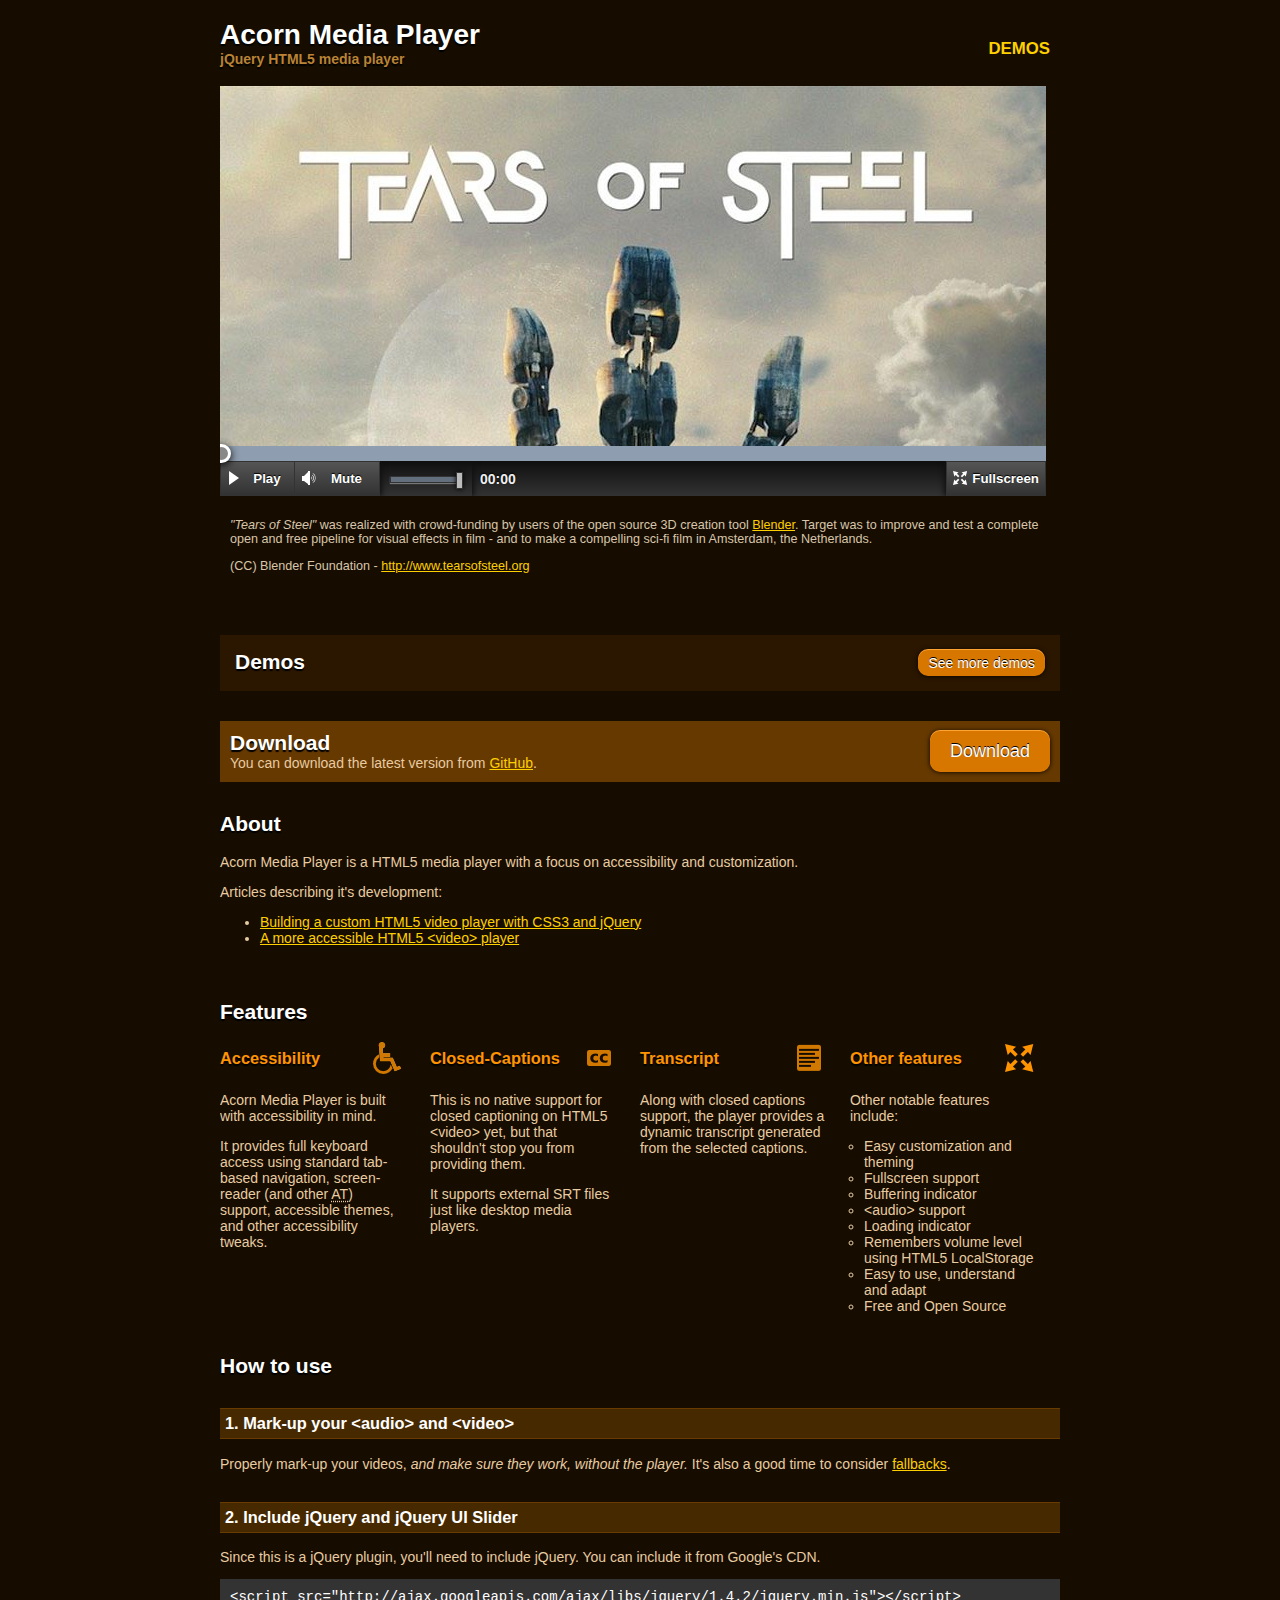
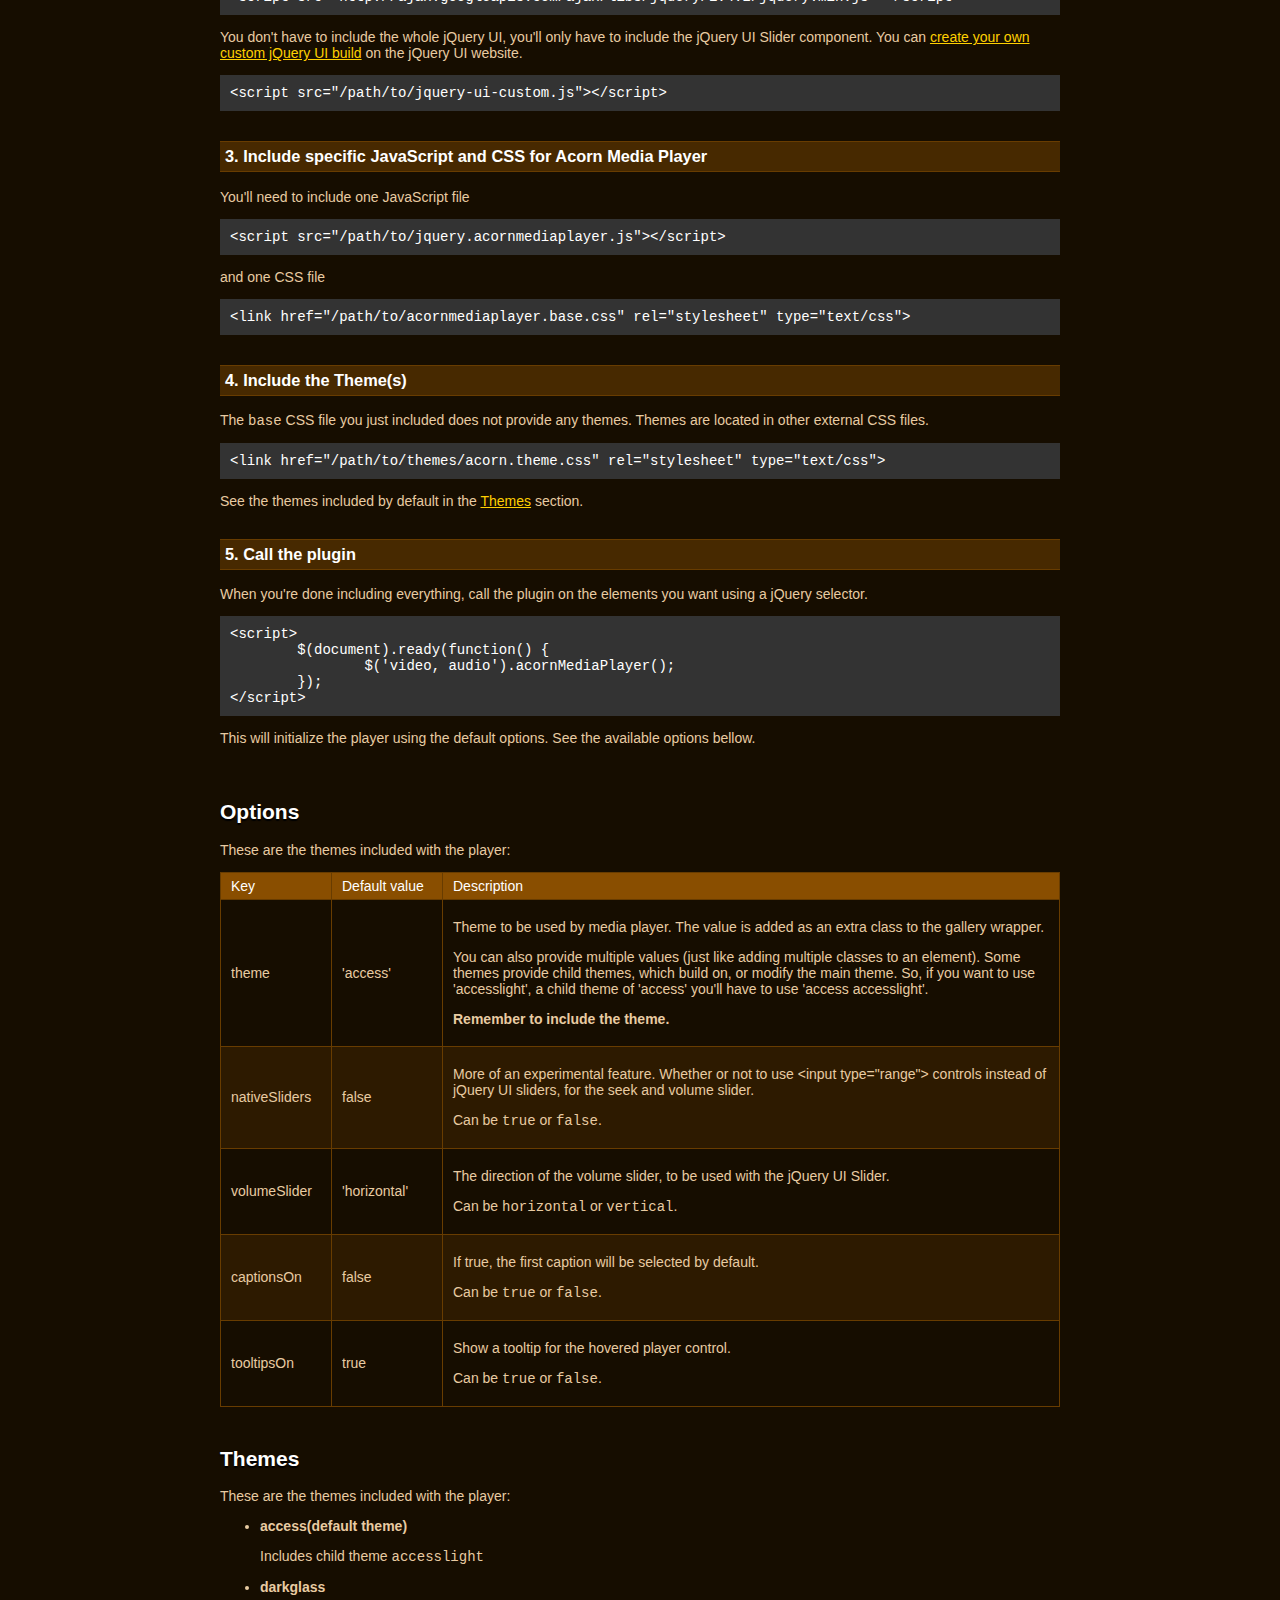
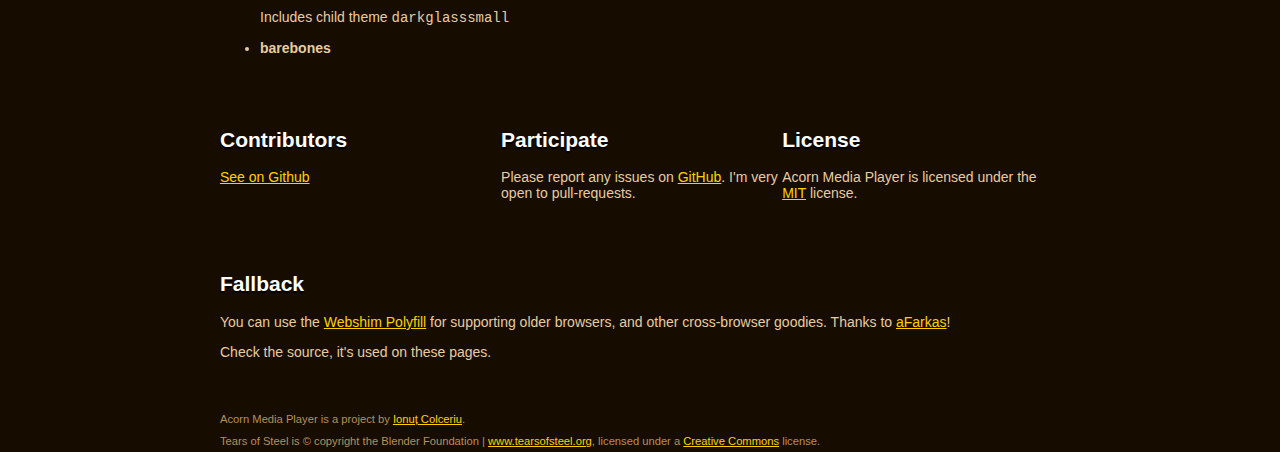
<file: index.html>
<!DOCTYPE html>
<html lang="en">
<head>
	<meta charset="utf-8" />
	<title>Acorn Media Player, Accessible and customizable HTML5 media player</title>
	<link href="website/css/amp-website.css" rel="stylesheet" type="text/css" />

	<!-- Acorn Media Player specific -->
	<link href="acornmediaplayer/acornmediaplayer.base.css" rel="stylesheet" type="text/css">

	<!-- Theme -->
	<link href="acornmediaplayer/themes/access/acorn.access.css" rel="stylesheet" type="text/css">
</head>
<body>

	<h1>
		Acorn Media Player
		<p>jQuery HTML5 media player</p>
	</h1>

	<nav>
		<ul>
			<li><a href="demos.html">Demos</a></li>
		</ul>
	</nav>

	<section>
		<figure>
			<video controls="controls" width="826" height="360" poster="website/images/tos-poster.jpg" preload="metadata" aria-describedby="full-descript">
				<source type="video/webm" src="https://user-images.githubusercontent.com/325171/200515741-eb779885-d074-4ba2-9782-32a2add7dd79.webm" />

				<track src="subs/TOS-arabic.srt" kind="subtitles" srclang="ar" label="Arabic" />
				<track src="subs/TOS-japanese.srt" kind="subtitles" srclang="jp" label="Japanese" />
				<track src="subs/TOS-english.srt" kind="subtitles" srclang="en" label="English" />
				<track src="subs/TOS-turkish.srt" kind="subtitles" srclang="tr" label="Turkish" />
				<track src="subs/TOS-ukrainian.srt" kind="subtitles" srclang="uk" label="Ukrainian" />

				You can download Tears of Steel at <a href="http://mango.blender.org/">mango.blender.org</a>.
			</video>
			<figcaption id="full-descript">
				<p><em>"Tears of Steel"</em> was realized with crowd-funding by users of the open source 3D creation tool <a href="http://www.blender.org">Blender</a>. Target was to improve and test a complete open and free pipeline for visual effects in film - and to make a compelling sci-fi film in Amsterdam, the Netherlands. </p>
				<p>(CC) Blender Foundation - <a href="http://www.tearsofsteel.org">http://www.tearsofsteel.org</a></p>
			</figcaption>
		</figure>
	</section>

	<section id="demos">
		<a href="demos.html" id="demo-button">See more demos</a>
		<h2>Demos</h2>
	</section>

	<section id="download">
		<a href="https://github.com/ghinda/acornmediaplayer/zipball/gh-pages" id="download-button">Download</a>
		<h2>Download</h2>
		<p>You can download the latest version from <a href="https://github.com/ghinda/acornmediaplayer">GitHub</a>. </p>
	</section>

	<section id="about">
		<h2>About</h2>
		<p>Acorn Media Player is a HTML5 media player with a focus on accessibility and customization. </p>

		<p>Articles describing it's development: </p>

		<ul>
			<li>
				<a href="http://dev.opera.com/articles/view/custom-html5-video-player-with-css3-and-jquery/">Building a custom HTML5 video player with CSS3 and jQuery</a>
			</li>
			<li>
				<a href="http://dev.opera.com/articles/view/more-accessible-html5-video-player/">A more accessible HTML5 &lt;video&gt; player</a>
			</li>
		</ul>

	</section>

	<section id="features">
		<h2>Features</h2>
		<ul>
			<li>
				<h3 class="access-icon">Accessibility</h3>
				<p>Acorn Media Player is built with accessibility in mind. </p>
				<p>It provides full keyboard access using standard tab-based navigation, screen-reader (and other <abbr title="Assistive Technologies">AT</abbr>) support, accessible themes, and other accessibility tweaks. </p>
			</li>
			<li>
				<h3 class="caption-icon">Closed-Captions</h3>
				<p>This is no native support for closed captioning on HTML5 &lt;video&gt; yet, but that shouldn't stop you from providing them. </p>
				<p>It supports external SRT files just like desktop media players. </p>
			</li>
			<li>
				<h3 class="transcript-icon">Transcript</h3>
				<p>Along with closed captions support, the player provides a dynamic transcript generated from the selected captions. </p>
			</li>
			<li>
				<h3 class="fullscreen-icon">Other features</h3>
				<p>Other notable features include:</p>
				<ul>
					<li>Easy customization and theming</li>
					<li>Fullscreen support</li>
					<li>Buffering indicator</li>
					<li>&lt;audio&gt; support</li>
					<li>Loading indicator</li>
					<li>Remembers volume level using HTML5 LocalStorage</li>
					<li>Easy to use, understand and adapt</li>
					<li>Free and Open Source</li>
				</ul>
			</li>
		</ul>
	</section>

	<section id="how">
		<h2>How to use</h2>

		<h3>1. Mark-up your &lt;audio&gt; and &lt;video&gt;</h3>
		<p>Properly mark-up your videos, <em>and make sure they work, without the player. </em> It's also a good time to consider <a href="#fallback">fallbacks</a>. </p>

		<h3>2. Include jQuery and jQuery UI Slider</h3>
		<p>Since this is a jQuery plugin, you'll need to include jQuery. You can include it from Google's CDN. </p>
<pre><code>&lt;script src=&quot;http://ajax.googleapis.com/ajax/libs/jquery/1.4.2/jquery.min.js&quot;&gt;&lt;/script&gt;
</code></pre>
		<p>You don't have to include the whole jQuery UI, you'll only have to include the jQuery UI Slider component. You can <a href="#">create your own custom jQuery UI build</a> on the jQuery UI website.</p>
<pre><code>&lt;script src=&quot;/path/to/jquery-ui-custom.js&quot;&gt;&lt;/script&gt;
</code></pre>

		<h3>3. Include specific JavaScript and CSS for Acorn Media Player</h3>
		<p>You'll need to include one JavaScript file</p>
<pre><code>&lt;script src=&quot;/path/to/jquery.acornmediaplayer.js&quot;&gt;&lt;/script&gt;
</code></pre>
		<p>and one CSS file</p>
<pre><code>&lt;link href=&quot;/path/to/acornmediaplayer.base.css&quot; rel=&quot;stylesheet&quot; type=&quot;text/css&quot;&gt;
</code></pre>

		<h3>4. Include the Theme(s)</h3>
		<p>The <code>base</code> CSS file you just included does not provide any themes. Themes are located in other external CSS files. </p>
<pre><code>&lt;link href=&quot;/path/to/themes/acorn.theme.css&quot; rel=&quot;stylesheet&quot; type=&quot;text/css&quot;&gt;
</code></pre>
		<p>See the themes included by default in the <a href="#themes">Themes</a> section. </p>

		<h3>5. Call the plugin</h3>
		<p>When you're done including everything, call the plugin on the elements you want using a jQuery selector. </p>
<pre><code>&lt;script&gt;
	$(document).ready(function() {
		$('video, audio').acornMediaPlayer();
	});
&lt;/script&gt;
</code></pre>
		<p>This will initialize the player using the default options. See the available options bellow. </p>
	</section>

	<section id="options">
		<h2>Options</h2>
		<p>These are the themes included with the player: </p>
		<table>
				<thead>
					<tr>
						<th class="small-column">Key</td>
						<th class="small-column">Default value</td>
						<th>Description</td>
					</tr>
				</thead>
				<tbody>
					<tr>
						<td>theme</td>
						<td>'access'</td>
						<td>
							<p>Theme to be used by media player. The value is added as an extra class to the gallery wrapper.  </p>
							<p>You can also provide multiple values (just like adding multiple classes to an element). Some themes provide child themes, which build on, or modify the main theme. So, if you want to use 'accesslight', a child theme of 'access' you'll have to use 'access accesslight'. </p>
							<p><strong>Remember to include the theme. </strong></p>
						</td>
					</tr>
					<tr>
						<td>nativeSliders</td>
						<td>false</td>
						<td>
							<p>More of an experimental feature. Whether or not to use &lt;input type=&quot;range&quot;&gt; controls instead of jQuery UI sliders, for the seek and volume slider. </p>
							<p>Can be <code>true</code> or <code>false</code>.</p>
						</td>
					</tr>
					<tr>
						<td>volumeSlider</td>
						<td>'horizontal'</td>
						<td>
							<p>The direction of the volume slider, to be used with the jQuery UI Slider. </p>
							<p>Can be <code>horizontal</code> or <code>vertical</code>. </p>
						</td>
					</tr>
					<tr>
						<td>captionsOn</td>
						<td>false</td>
						<td>
							<p>If true, the first caption will be selected by default. </p>
							<p>Can be <code>true</code> or <code>false</code>. </p>
						</td>
					</tr>
					<tr>
						<td>tooltipsOn</td>
						<td>true</td>
						<td>
							<p>Show a tooltip for the hovered player control. </p>
							<p>Can be <code>true</code> or <code>false</code>. </p>
						</td>
					</tr>
				</tbody>
			</table>
	</section>

	<section id="themes">
		<h2>Themes</h2>
		<p>These are the themes included with the player: </p>
		<ul>
			<li>
				<strong>access(default theme)</strong>
				<p>Includes child theme <code>accesslight</code></p>
			</li>
			<li>
				<strong>darkglass</strong>
				<p>Includes child theme <code>darkglasssmall</code></p>
			</li>
			<li>
				<strong>barebones</strong>
			</li>
		</ul>
	</section>

	<section id="contributors" class="column-33">
		<h2>Contributors</h2>
		<a href="https://github.com/ghinda/acornmediaplayer/graphs/contributors" target="_blank">See on Github</a>
	</section>

	<section id="participate" class="column-33">
		<h2>Participate</h2>
		<p>Please report any issues on <a href="https://github.com/ghinda/acornmediaplayer/issues?state=open">GitHub</a>. I'm very open to pull-requests. </p>
	</section>

	<section id="license" class="column-33">
		<h2>License</h2>
		<p>Acorn Media Player is licensed under the <a href="http://www.opensource.org/licenses/mit-license.html">MIT</a> license. </p>
	</section>

	<section id="fallback">
		<h2>Fallback</h2>
		<p>You can use the <a href="http://afarkas.github.io/webshim/demos/index.html">Webshim Polyfill</a> for supporting older browsers, and other cross-browser goodies. Thanks to <a href="https://github.com/aFarkas">aFarkas</a>!</p>

		<p>Check the source, it's used on these pages. </p>

	</section>

	<footer>
		<p>Acorn Media Player is a project by <a href="http://www.ghinda.net">Ionuț Colceriu</a>. </p>
		<p>Tears of Steel is &copy; copyright the Blender Foundation | <a href="http://www.tearsofsteel.org">www.tearsofsteel.org</a>, licensed under a <a href="http://mango.blender.org/sharing/">Creative Commons</a> license. </p>
	</footer>

	<!-- Required by Acorn Media Player -->
	<script src="lib/jquery.min.js"></script>
	<script src="lib/jquery-ui-1.10.0.custom.min.js"></script>

	<!-- Optional - for older browser support - Webshim Polyfill -->
	<script src="lib/modernizr.custom.js"></script>
	<script src="//afarkas.github.io/webshim/js-webshim/minified/polyfiller.js"></script>
	<script>
		if(window.webshims) {
			webshims.polyfill('mediaelement');
		}
	</script>

	<script src="acornmediaplayer/jquery.acornmediaplayer.js"></script>

	<!-- Call the plugin -->
	<script>
		jQuery(function() {
			jQuery('video, audio').acornMediaPlayer();
		});
	</script>

</body>
</html>
</file>
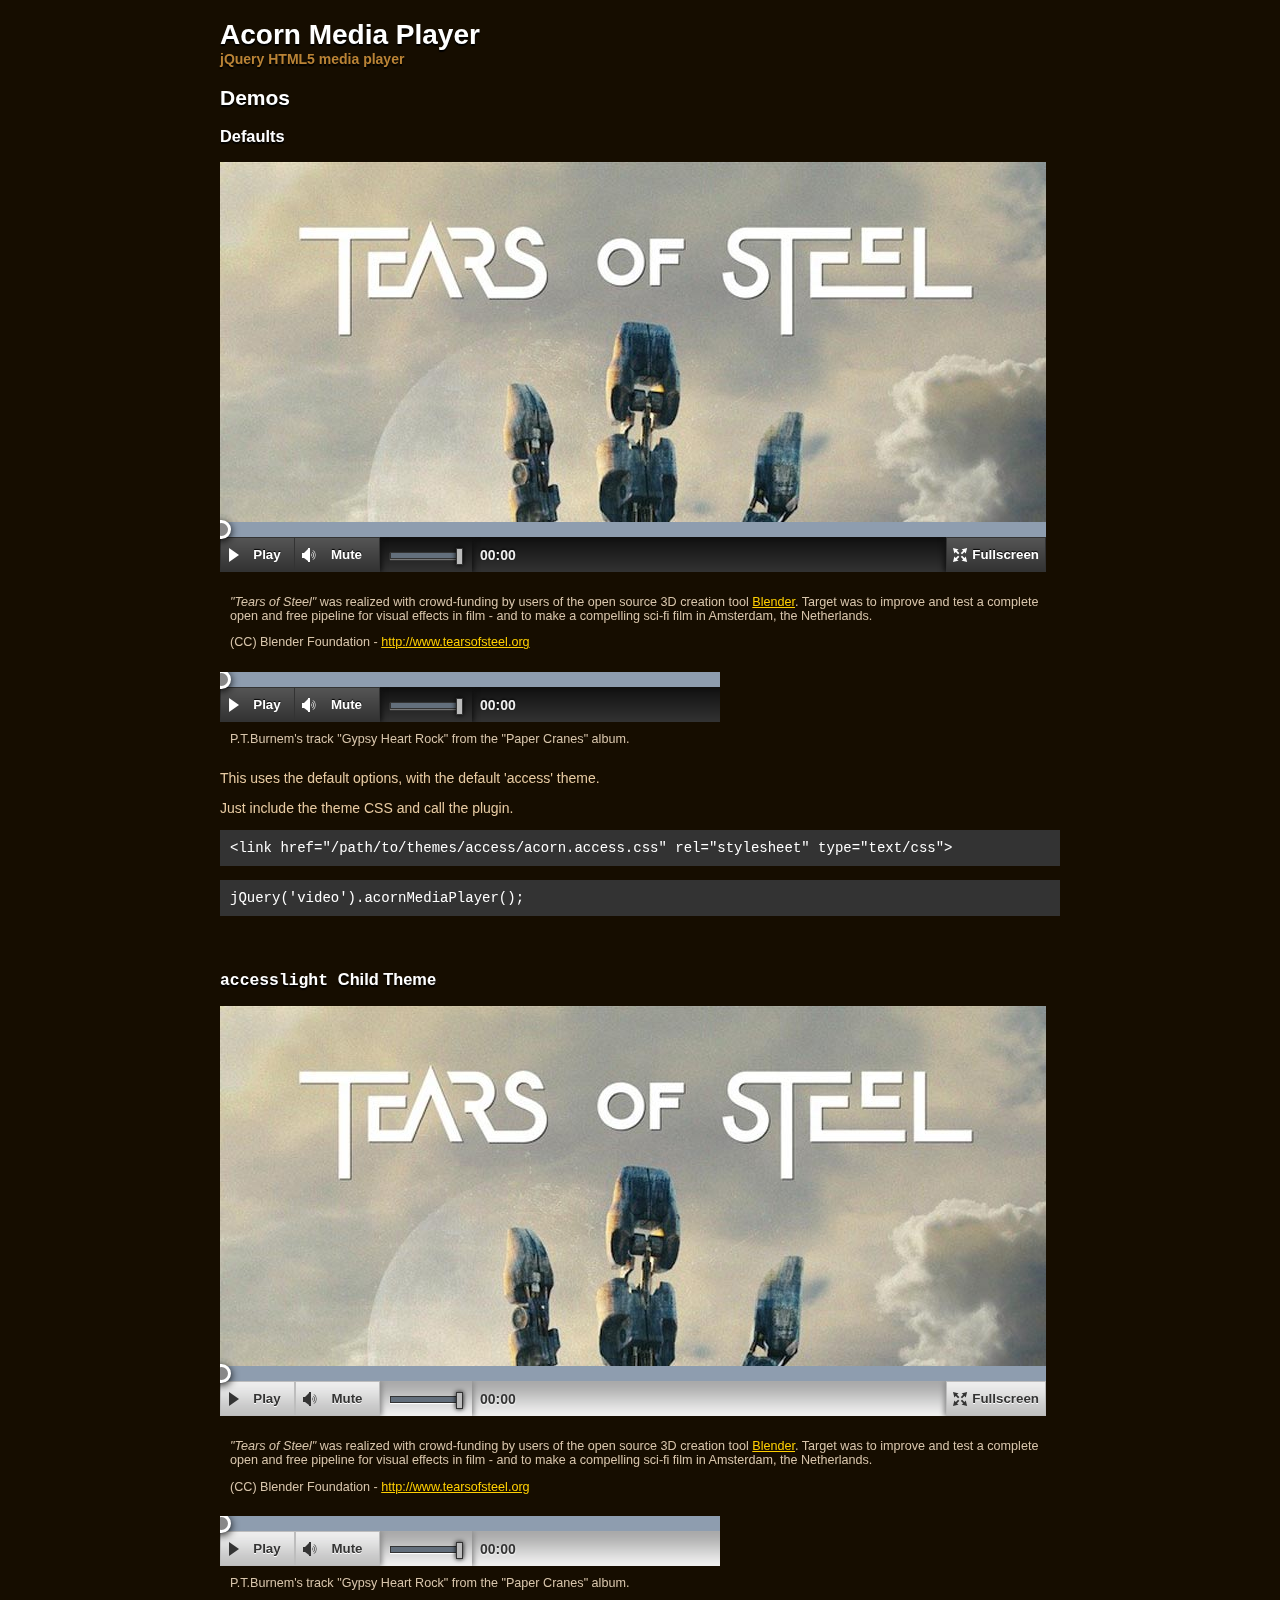
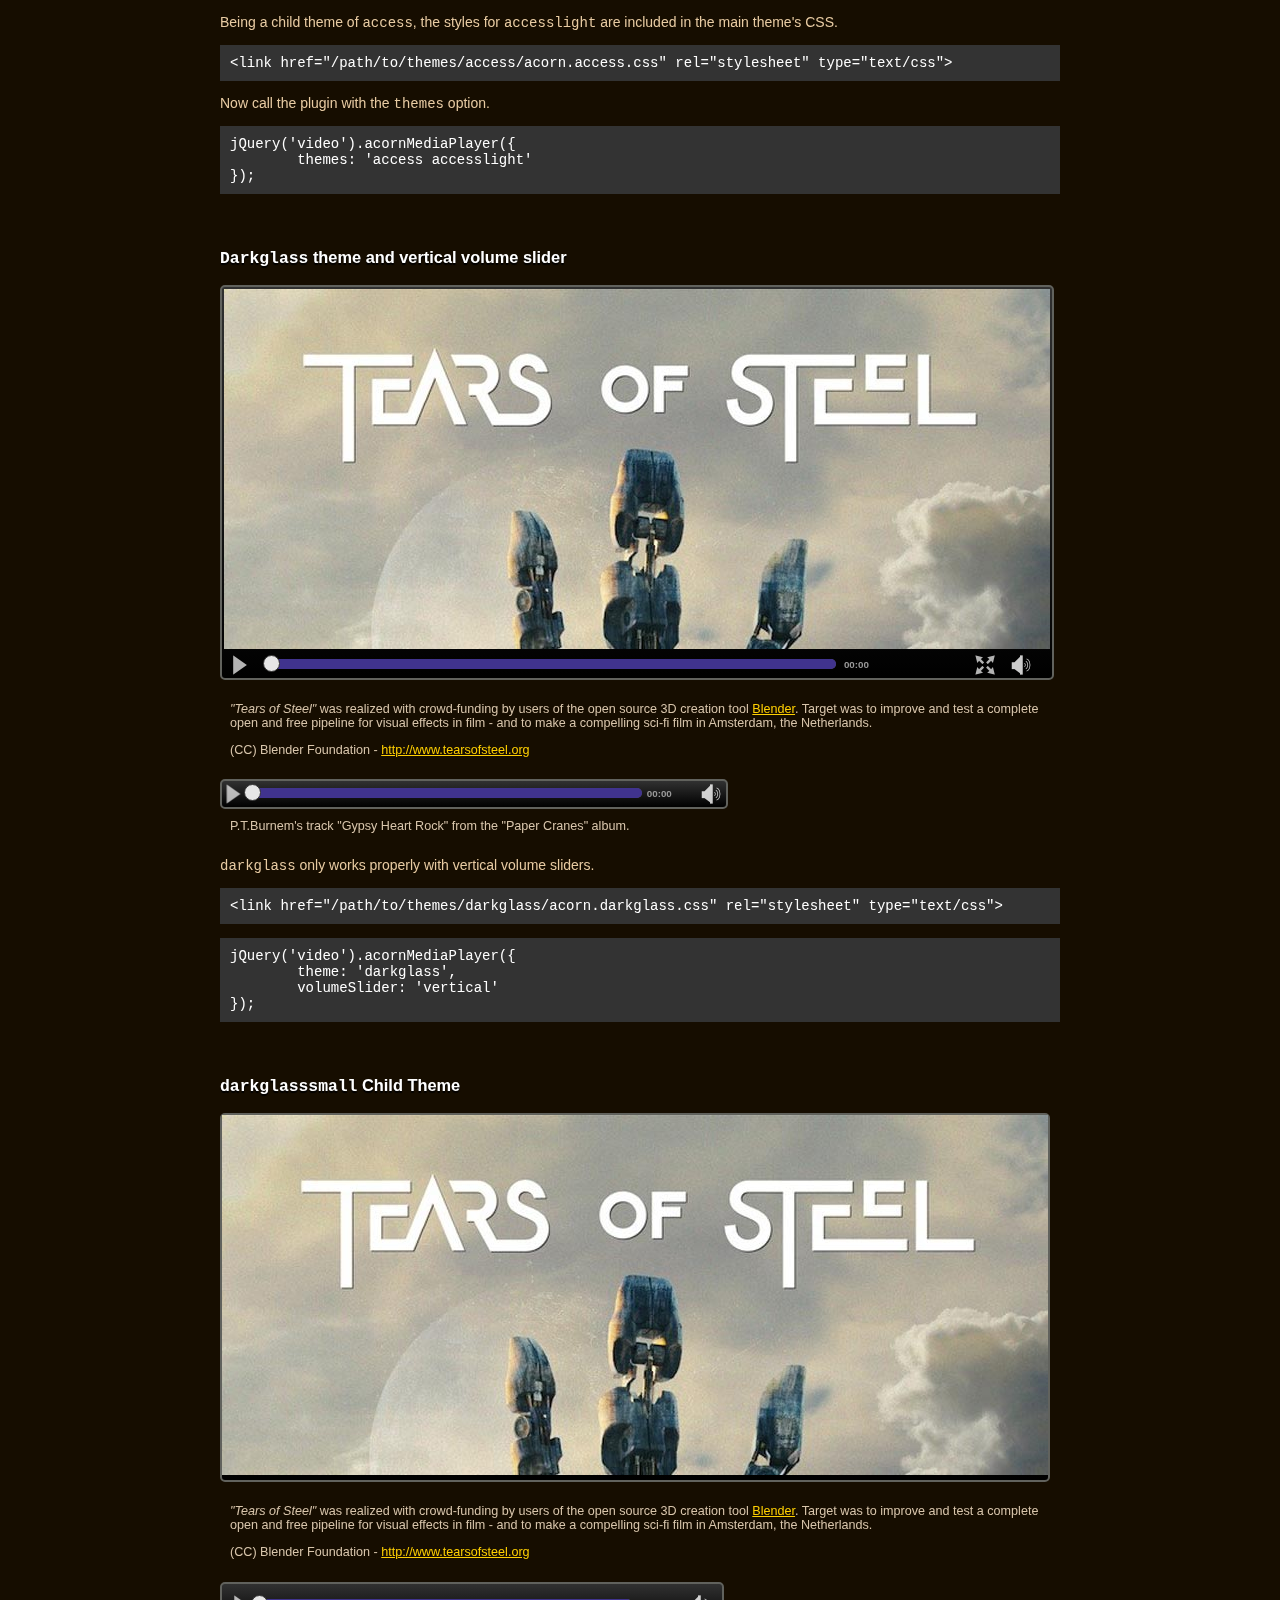
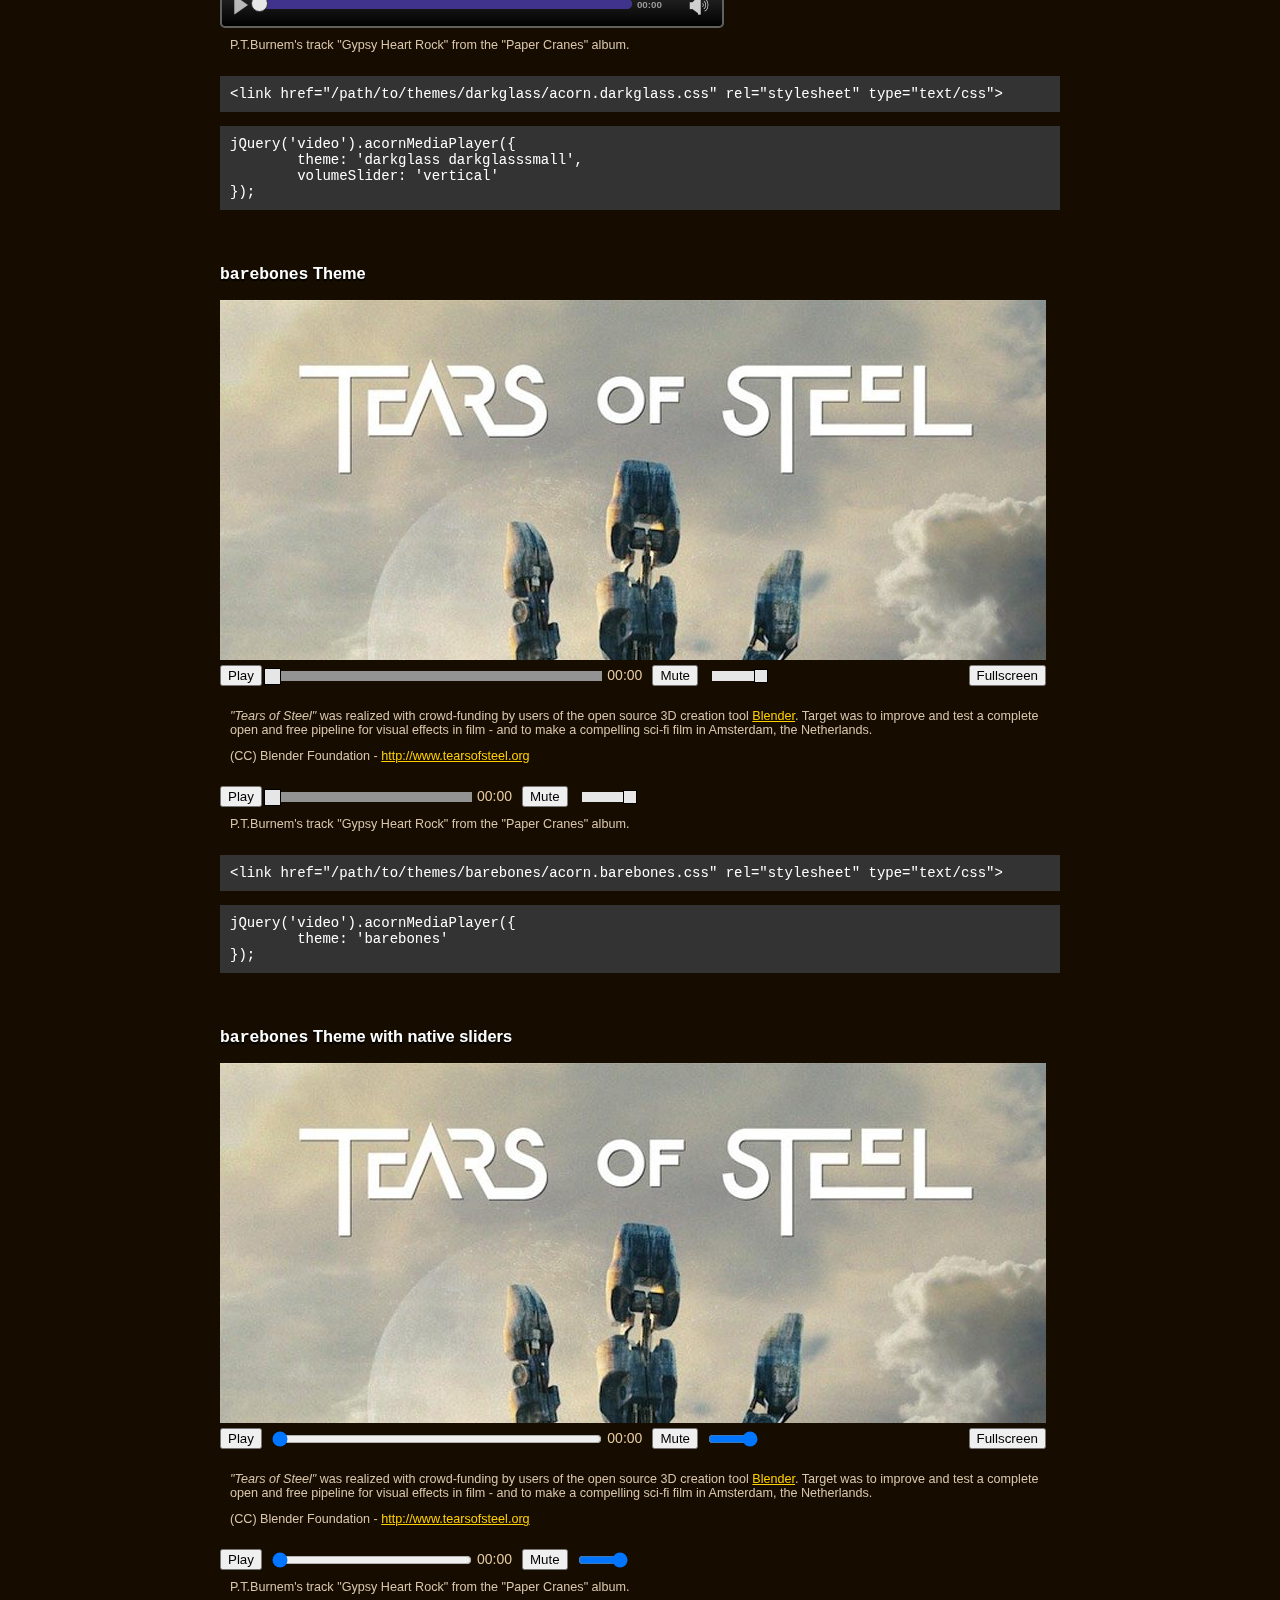
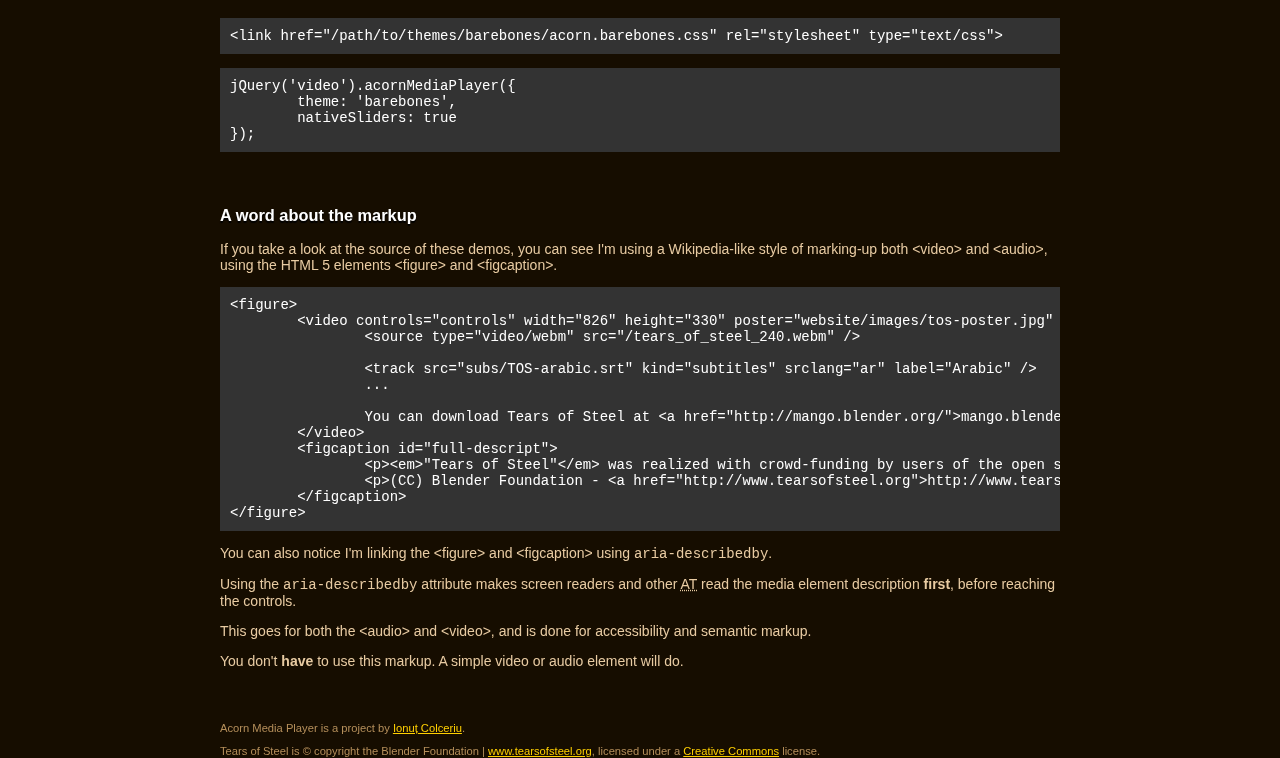
<file: demos.html>
<!DOCTYPE html>
<html lang="en">
<head>
	<meta charset="utf-8" />
	<title>Demos for Acorn Media Player, Accessible and customizable HTML5 media player</title>
	<link href="website/css/amp-website.css" rel="stylesheet" type="text/css" />

	<!-- Acorn Media Player specific -->
	<link href="acornmediaplayer/acornmediaplayer.base.css" rel="stylesheet" type="text/css">
	<!-- Themes -->
	<link href="acornmediaplayer/themes/access/acorn.access.css" rel="stylesheet" type="text/css">
	<link href="acornmediaplayer/themes/darkglass/acorn.darkglass.css" rel="stylesheet" type="text/css">
	<link href="acornmediaplayer/themes/barebones/acorn.barebones.css" rel="stylesheet" type="text/css">
</head>
<body>


	<h1>
		Acorn Media Player
		<p>jQuery HTML5 media player</p>
	</h1>

	<section>
		<h2>Demos</h2>

		<h3>Defaults</h3>

		<figure>
			<video id="demo1" controls="controls" width="826" height="360" poster="website/images/tos-poster.jpg" preload="metadata" aria-describedby="full-descript">
				<source type="video/webm" src="https://user-images.githubusercontent.com/325171/200515741-eb779885-d074-4ba2-9782-32a2add7dd79.webm" />

				<track src="subs/TOS-arabic.srt" kind="subtitles" srclang="ar" label="Arabic" />
				<track src="subs/TOS-japanese.srt" kind="subtitles" srclang="jp" label="Japanese" />
				<track src="subs/TOS-english.srt" kind="subtitles" srclang="en" label="English" />
				<track src="subs/TOS-turkish.srt" kind="subtitles" srclang="tr" label="Turkish" />
				<track src="subs/TOS-ukrainian.srt" kind="subtitles" srclang="uk" label="Ukrainian" />

				You can download Tears of Steel at <a href="http://mango.blender.org/">mango.blender.org</a>.
			</video>
			<figcaption id="full-descript">
				<p><em>"Tears of Steel"</em> was realized with crowd-funding by users of the open source 3D creation tool <a href="http://www.blender.org">Blender</a>. Target was to improve and test a complete open and free pipeline for visual effects in film - and to make a compelling sci-fi film in Amsterdam, the Netherlands. </p>
				<p>(CC) Blender Foundation - <a href="http://www.tearsofsteel.org">http://www.tearsofsteel.org</a></p>
			</figcaption>
		</figure>

		<figure>
			<audio id="demo1-audio" aria-describedby="demo1-audio-descript">
				<source type="audio/webm" src="https://user-images.githubusercontent.com/325171/200516063-ca55ea20-6234-4f13-b006-f18ab9416779.webm" />
			</audio>
			<figcaption id="demo1-audiodescript">
				P.T.Burnem's track "Gypsy Heart Rock" from the "Paper Cranes" album.
			</figcaption>
		</figure>

		<p>This uses the default options, with the default 'access' theme. </p>
		<p>Just include the theme CSS and call the plugin. </p>
<pre><code>&lt;link href=&quot;/path/to/themes/access/acorn.access.css&quot; rel=&quot;stylesheet&quot; type=&quot;text/css&quot;&gt;</code></pre>

<pre><code>jQuery('video').acornMediaPlayer();</code></pre>
	</section>

	<section>
		<h3><code>accesslight </code> Child Theme</h3>

		<figure>
			<video id="demo2" controls="controls" width="826" height="360" poster="website/images/tos-poster.jpg" preload="metadata" aria-describedby="full-descript">
				<source type="video/webm" src="https://user-images.githubusercontent.com/325171/200515741-eb779885-d074-4ba2-9782-32a2add7dd79.webm" />

				<track src="subs/TOS-arabic.srt" kind="subtitles" srclang="ar" label="Arabic" />
				<track src="subs/TOS-japanese.srt" kind="subtitles" srclang="jp" label="Japanese" />
				<track src="subs/TOS-english.srt" kind="subtitles" srclang="en" label="English" />
				<track src="subs/TOS-turkish.srt" kind="subtitles" srclang="tr" label="Turkish" />
				<track src="subs/TOS-ukrainian.srt" kind="subtitles" srclang="uk" label="Ukrainian" />

				You can download Tears of Steel at <a href="http://mango.blender.org/">mango.blender.org</a>.
			</video>
			<figcaption id="full-descript">
				<p><em>"Tears of Steel"</em> was realized with crowd-funding by users of the open source 3D creation tool <a href="http://www.blender.org">Blender</a>. Target was to improve and test a complete open and free pipeline for visual effects in film - and to make a compelling sci-fi film in Amsterdam, the Netherlands. </p>
				<p>(CC) Blender Foundation - <a href="http://www.tearsofsteel.org">http://www.tearsofsteel.org</a></p>
			</figcaption>
		</figure>

		<figure>
			<audio id="demo2-audio" aria-describedby="demo2-audio-descript">
				<source type="audio/webm" src="https://user-images.githubusercontent.com/325171/200516063-ca55ea20-6234-4f13-b006-f18ab9416779.webm" />
			</audio>
			<figcaption id="demo2-audio-descript">
				P.T.Burnem's track "Gypsy Heart Rock" from the "Paper Cranes" album.
			</figcaption>
		</figure>

		<p>Being a child theme of <code>access</code>, the styles for <code>accesslight</code> are included in the main theme's CSS. </p>
<pre><code>&lt;link href=&quot;/path/to/themes/access/acorn.access.css&quot; rel=&quot;stylesheet&quot; type=&quot;text/css&quot;&gt;</code></pre>
		<p>Now call the plugin with the <code>themes</code> option. </p>
<pre><code>jQuery('video').acornMediaPlayer({
	themes: 'access accesslight'
});</code></pre>

	</section>

	<section>
		<h3><code>Darkglass</code> theme and vertical volume slider</h3>

		<figure>
			<video id="demo3" controls="controls" width="826" height="360" poster="website/images/tos-poster.jpg" preload="metadata" aria-describedby="full-descript">
				<source type="video/webm" src="https://user-images.githubusercontent.com/325171/200515741-eb779885-d074-4ba2-9782-32a2add7dd79.webm" />

				<track src="subs/TOS-arabic.srt" kind="subtitles" srclang="ar" label="Arabic" />
				<track src="subs/TOS-japanese.srt" kind="subtitles" srclang="jp" label="Japanese" />
				<track src="subs/TOS-english.srt" kind="subtitles" srclang="en" label="English" />
				<track src="subs/TOS-turkish.srt" kind="subtitles" srclang="tr" label="Turkish" />
				<track src="subs/TOS-ukrainian.srt" kind="subtitles" srclang="uk" label="Ukrainian" />

				You can download Tears of Steel at <a href="http://mango.blender.org/">mango.blender.org</a>.
			</video>
			<figcaption id="full-descript">
				<p><em>"Tears of Steel"</em> was realized with crowd-funding by users of the open source 3D creation tool <a href="http://www.blender.org">Blender</a>. Target was to improve and test a complete open and free pipeline for visual effects in film - and to make a compelling sci-fi film in Amsterdam, the Netherlands. </p>
				<p>(CC) Blender Foundation - <a href="http://www.tearsofsteel.org">http://www.tearsofsteel.org</a></p>
			</figcaption>
		</figure>

		<figure>
			<audio id="demo3-audio" aria-describedby="demo3-audio-descript">
				<source type="audio/webm" src="https://user-images.githubusercontent.com/325171/200516063-ca55ea20-6234-4f13-b006-f18ab9416779.webm" />
			</audio>
			<figcaption id="demo3-audio-descript">
				P.T.Burnem's track "Gypsy Heart Rock" from the "Paper Cranes" album.
			</figcaption>
		</figure>

		<p><code>darkglass</code> only works properly with vertical volume sliders. </p>
<pre><code>&lt;link href=&quot;/path/to/themes/darkglass/acorn.darkglass.css&quot; rel=&quot;stylesheet&quot; type=&quot;text/css&quot;&gt;</code></pre>
<pre><code>jQuery('video').acornMediaPlayer({
	theme: 'darkglass',
	volumeSlider: 'vertical'
});</code></pre>
	</section>

	<section>
		<h3><code>darkglasssmall</code> Child Theme</h3>

		<figure>
			<video id="demo4" controls="controls" width="826" height="360" poster="website/images/tos-poster.jpg" preload="metadata" aria-describedby="full-descript">
				<source type="video/webm" src="https://user-images.githubusercontent.com/325171/200515741-eb779885-d074-4ba2-9782-32a2add7dd79.webm" />

				<track src="subs/TOS-arabic.srt" kind="subtitles" srclang="ar" label="Arabic" />
				<track src="subs/TOS-japanese.srt" kind="subtitles" srclang="jp" label="Japanese" />
				<track src="subs/TOS-english.srt" kind="subtitles" srclang="en" label="English" />
				<track src="subs/TOS-turkish.srt" kind="subtitles" srclang="tr" label="Turkish" />
				<track src="subs/TOS-ukrainian.srt" kind="subtitles" srclang="uk" label="Ukrainian" />

				You can download Tears of Steel at <a href="http://mango.blender.org/">mango.blender.org</a>.
			</video>
			<figcaption id="full-descript">
				<p><em>"Tears of Steel"</em> was realized with crowd-funding by users of the open source 3D creation tool <a href="http://www.blender.org">Blender</a>. Target was to improve and test a complete open and free pipeline for visual effects in film - and to make a compelling sci-fi film in Amsterdam, the Netherlands. </p>
				<p>(CC) Blender Foundation - <a href="http://www.tearsofsteel.org">http://www.tearsofsteel.org</a></p>
			</figcaption>
		</figure>

		<figure>
			<audio id="demo4-audio" aria-describedby="demo4-audio-descript">
				<source type="audio/webm" src="https://user-images.githubusercontent.com/325171/200516063-ca55ea20-6234-4f13-b006-f18ab9416779.webm" />
			</audio>
			<figcaption id="demo4-audio-descript">
				P.T.Burnem's track "Gypsy Heart Rock" from the "Paper Cranes" album.
			</figcaption>
		</figure>

<pre><code>&lt;link href=&quot;/path/to/themes/darkglass/acorn.darkglass.css&quot; rel=&quot;stylesheet&quot; type=&quot;text/css&quot;&gt;</code></pre>
<pre><code>jQuery('video').acornMediaPlayer({
	theme: 'darkglass darkglasssmall',
	volumeSlider: 'vertical'
});</code></pre>
	</section>

	<section>
		<h3><code>barebones</code> Theme</h3>

		<figure>
			<video id="demo5" controls="controls" width="826" height="360" poster="website/images/tos-poster.jpg" preload="metadata" aria-describedby="full-descript">
				<source type="video/webm" src="https://user-images.githubusercontent.com/325171/200515741-eb779885-d074-4ba2-9782-32a2add7dd79.webm" />

				<track src="subs/TOS-arabic.srt" kind="subtitles" srclang="ar" label="Arabic" />
				<track src="subs/TOS-japanese.srt" kind="subtitles" srclang="jp" label="Japanese" />
				<track src="subs/TOS-english.srt" kind="subtitles" srclang="en" label="English" />
				<track src="subs/TOS-turkish.srt" kind="subtitles" srclang="tr" label="Turkish" />
				<track src="subs/TOS-ukrainian.srt" kind="subtitles" srclang="uk" label="Ukrainian" />

				You can download Tears of Steel at <a href="http://mango.blender.org/">mango.blender.org</a>.
			</video>
			<figcaption id="full-descript">
				<p><em>"Tears of Steel"</em> was realized with crowd-funding by users of the open source 3D creation tool <a href="http://www.blender.org">Blender</a>. Target was to improve and test a complete open and free pipeline for visual effects in film - and to make a compelling sci-fi film in Amsterdam, the Netherlands. </p>
				<p>(CC) Blender Foundation - <a href="http://www.tearsofsteel.org">http://www.tearsofsteel.org</a></p>
			</figcaption>
		</figure>

		<figure>
			<audio id="demo5-audio" aria-describedby="demo5-audio-descript">
				<source type="audio/webm" src="https://user-images.githubusercontent.com/325171/200516063-ca55ea20-6234-4f13-b006-f18ab9416779.webm" />
			</audio>
			<figcaption id="demo5-audio-descript">
				P.T.Burnem's track "Gypsy Heart Rock" from the "Paper Cranes" album.
			</figcaption>
		</figure>

<pre><code>&lt;link href=&quot;/path/to/themes/barebones/acorn.barebones.css&quot; rel=&quot;stylesheet&quot; type=&quot;text/css&quot;&gt;</code></pre>
<pre><code>jQuery('video').acornMediaPlayer({
	theme: 'barebones'
});</code></pre>
	</section>

	<section>
		<h3><code>barebones</code> Theme with native sliders</h3>

		<figure>
			<video id="demo6" controls="controls" width="826" height="360" poster="website/images/tos-poster.jpg" preload="metadata" aria-describedby="full-descript">
				<source type="video/webm" src="https://user-images.githubusercontent.com/325171/200515741-eb779885-d074-4ba2-9782-32a2add7dd79.webm" />


				<track src="subs/TOS-arabic.srt" kind="subtitles" srclang="ar" label="Arabic" />
				<track src="subs/TOS-japanese.srt" kind="subtitles" srclang="jp" label="Japanese" />
				<track src="subs/TOS-english.srt" kind="subtitles" srclang="en" label="English" />
				<track src="subs/TOS-turkish.srt" kind="subtitles" srclang="tr" label="Turkish" />
				<track src="subs/TOS-ukrainian.srt" kind="subtitles" srclang="uk" label="Ukrainian" />

				You can download Tears of Steel at <a href="http://mango.blender.org/">mango.blender.org</a>.
			</video>
			<figcaption id="full-descript">
				<p><em>"Tears of Steel"</em> was realized with crowd-funding by users of the open source 3D creation tool <a href="http://www.blender.org">Blender</a>. Target was to improve and test a complete open and free pipeline for visual effects in film - and to make a compelling sci-fi film in Amsterdam, the Netherlands. </p>
				<p>(CC) Blender Foundation - <a href="http://www.tearsofsteel.org">http://www.tearsofsteel.org</a></p>
			</figcaption>
		</figure>

		<figure>
			<audio id="demo6-audio" aria-describedby="demo6-audio-descript">
				<source type="audio/webm" src="https://user-images.githubusercontent.com/325171/200516063-ca55ea20-6234-4f13-b006-f18ab9416779.webm" />
			</audio>
			<figcaption id="demo6-audio-descript">
				P.T.Burnem's track "Gypsy Heart Rock" from the "Paper Cranes" album.
			</figcaption>
		</figure>

<pre><code>&lt;link href=&quot;/path/to/themes/barebones/acorn.barebones.css&quot; rel=&quot;stylesheet&quot; type=&quot;text/css&quot;&gt;</code></pre>
<pre><code>jQuery('video').acornMediaPlayer({
	theme: 'barebones',
	nativeSliders: true
});</code></pre>
	</section>

	<section>
		<h3>A word about the markup</h3>
		<p>If you take a look at the source of these demos, you can see I'm using a Wikipedia-like style of marking-up both &lt;video&gt; and &lt;audio&gt;, using the HTML 5 elements &lt;figure&gt; and &lt;figcaption&gt;. </p>
<pre><code>&lt;figure&gt;
	&lt;video controls=&quot;controls&quot; width=&quot;826&quot; height=&quot;330&quot; poster=&quot;website/images/tos-poster.jpg&quot; preload=&quot;metadata&quot; aria-describedby=&quot;full-descript&quot;&gt;
		&lt;source type=&quot;video/webm&quot; src=&quot;/tears_of_steel_240.webm&quot; /&gt;

		&lt;track src=&quot;subs/TOS-arabic.srt&quot; kind=&quot;subtitles&quot; srclang=&quot;ar&quot; label=&quot;Arabic&quot; /&gt;
		...

		You can download Tears of Steel at &lt;a href=&quot;http://mango.blender.org/&quot;&gt;mango.blender.org&lt;/a&gt;.
	&lt;/video&gt;
	&lt;figcaption id=&quot;full-descript&quot;&gt;
		&lt;p&gt;&lt;em&gt;&quot;Tears of Steel&quot;&lt;/em&gt; was realized with crowd-funding by users of the open source 3D creation tool &lt;a href=&quot;http://www.blender.org&quot;&gt;Blender&lt;/a&gt;. Target was to improve and test a complete open and free pipeline for visual effects in film - and to make a compelling sci-fi film in Amsterdam, the Netherlands. &lt;/p&gt;
		&lt;p&gt;(CC) Blender Foundation - &lt;a href=&quot;http://www.tearsofsteel.org&quot;&gt;http://www.tearsofsteel.org&lt;/a&gt;&lt;/p&gt;
	&lt;/figcaption&gt;
&lt;/figure&gt;
</code></pre>
		<p>You can also notice I'm linking the &lt;figure&gt; and &lt;figcaption&gt; using <code>aria-describedby</code>. </p>
		<p>Using the <code>aria-describedby</code> attribute makes screen readers and other <abbr title="Assistive technology">AT</abbr> read the media element description <strong>first</strong>, before reaching the controls. </p>
		<p>This goes for both the &lt;audio&gt; and &lt;video&gt;, and is done for accessibility and semantic markup. </p>
		<p>You don't <strong>have</strong> to use this markup. A simple video or audio element will do. </p>
	</section>

	<footer>
		<p>Acorn Media Player is a project by <a href="http://www.ghinda.net">Ionuț Colceriu</a>. </p>
		<p>Tears of Steel is &copy; copyright the Blender Foundation | <a href="http://www.tearsofsteel.org">www.tearsofsteel.org</a>, licensed under a <a href="http://mango.blender.org/sharing/">Creative Commons</a> license. </p>
	</footer>

	<script src="lib/jquery.min.js"></script>
	<script src="lib/jquery-ui-1.10.0.custom.min.js"></script>
	<script src="lib/modernizr.custom.js"></script>
	<script src="//afarkas.github.io/webshim/js-webshim/minified/polyfiller.js"></script>
	<script>
		if(window.webshims) {
			webshims.polyfill('mediaelement');
		}
	</script>

	<script src="acornmediaplayer/jquery.acornmediaplayer.js"></script>

	<!-- Call the plugin -->
	<script>
		jQuery(function() {
			// demo1
			jQuery('#demo1, #demo1-audio').acornMediaPlayer();
			// demo2
			jQuery('#demo2, #demo2-audio').acornMediaPlayer({
				theme: 'access accesslight'
			});
			// demo3
			jQuery('#demo3, #demo3-audio').acornMediaPlayer({
				theme: 'darkglass',
				volumeSlider: 'vertical'
			});
			// demo4
			jQuery('#demo4, #demo4-audio').acornMediaPlayer({
				theme: 'darkglass darkglasssmall',
				volumeSlider: 'vertical'
			});
			// demo5
			jQuery('#demo5, #demo5-audio').acornMediaPlayer({
				theme: 'barebones'
			});
			// demo6
			jQuery('#demo6, #demo6-audio').acornMediaPlayer({
				theme: 'barebones',
				nativeSliders: true
			});
		});
	</script>

</body>
</html>
</file>
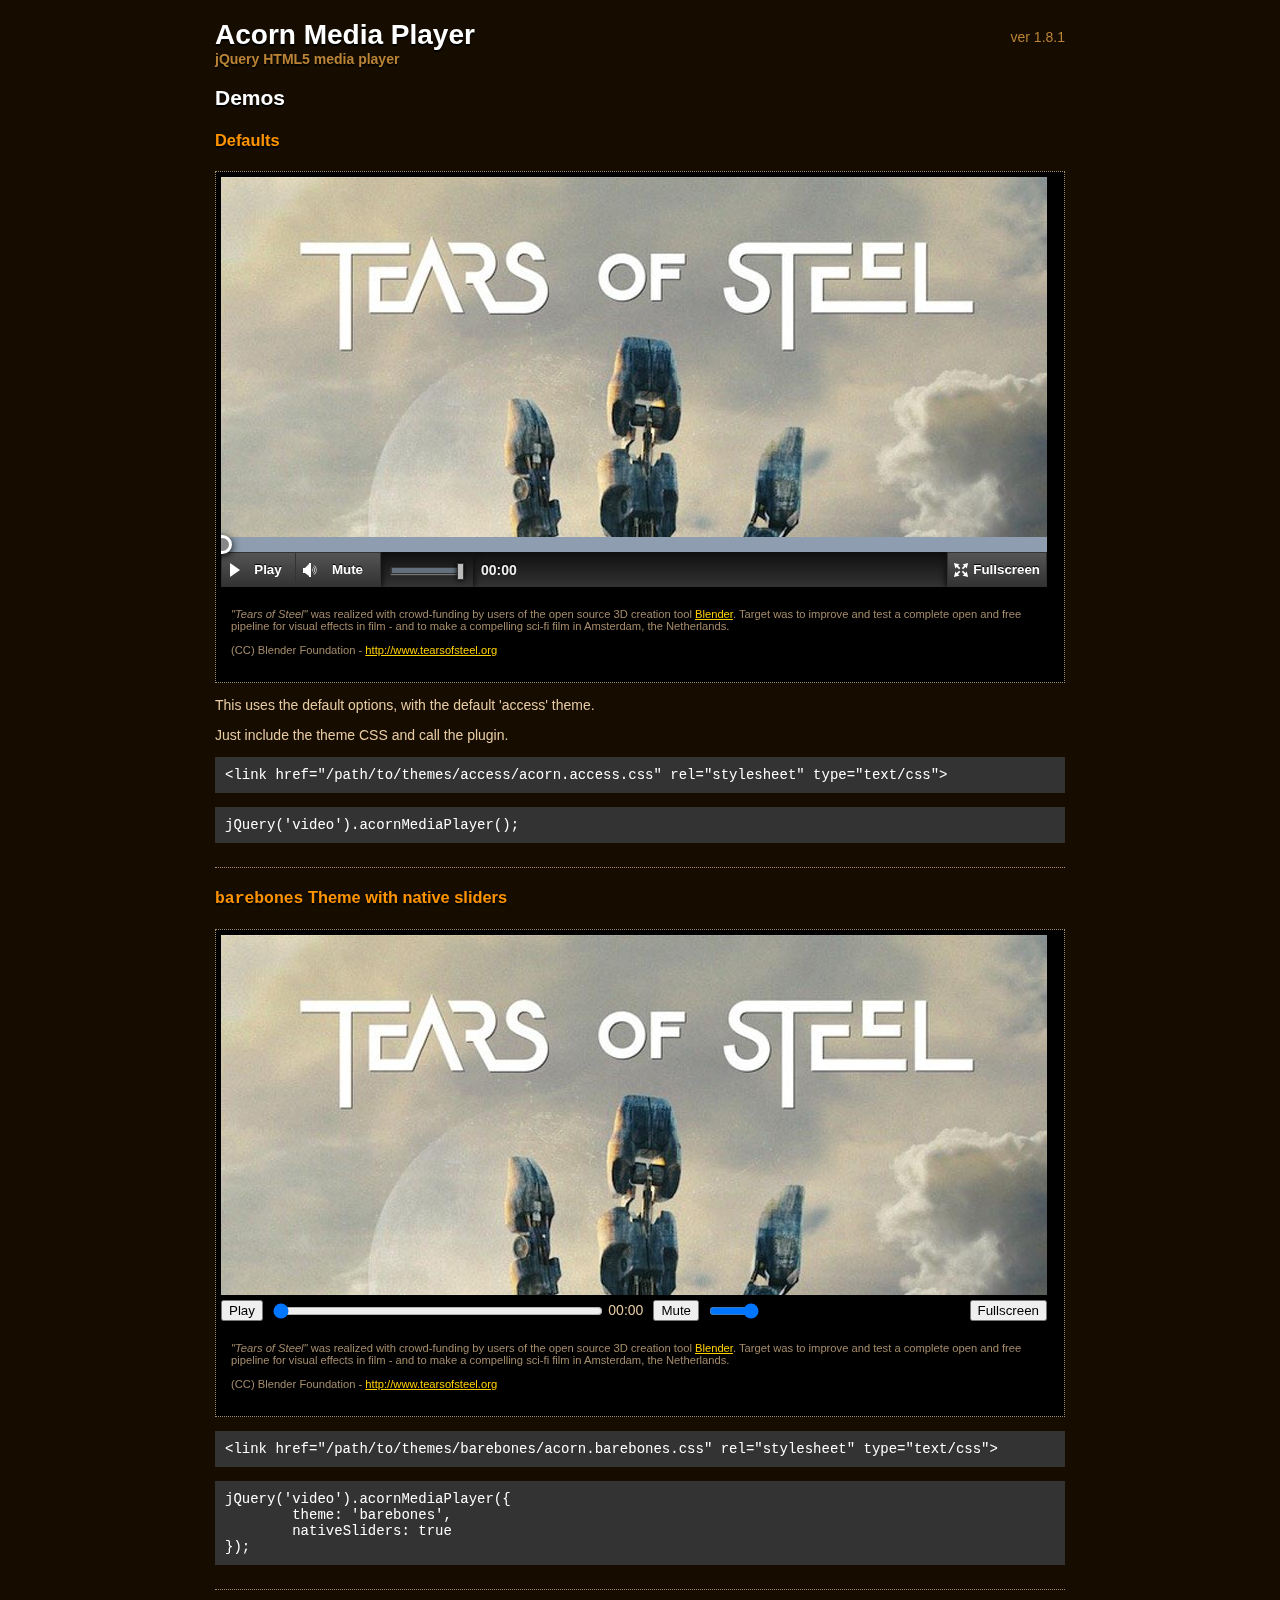
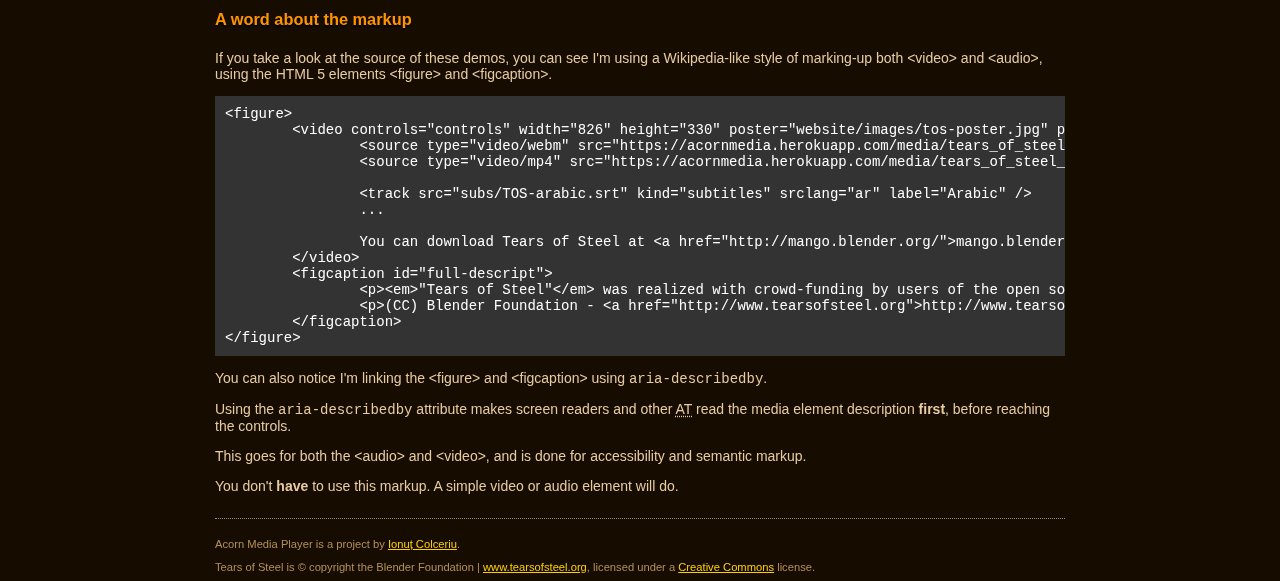
<file: ws-demos.html>
<!DOCTYPE html>
<html lang="en">
<head>
	<meta charset="utf-8" />	
	<title>Demos for Acorn Media Player, Accessible and customizable HTML5 media player</title>	
	<link href="website/css/amp-demos.css" rel="stylesheet" type="text/css" />	
	
	<!-- Acorn Media Player specific -->
	<link href="acornmediaplayer/acornmediaplayer.base.css" rel="stylesheet" type="text/css">
	<!-- Themes -->
	<link href="acornmediaplayer/themes/access/acorn.access.css" rel="stylesheet" type="text/css">
	<link href="acornmediaplayer/themes/darkglass/acorn.darkglass.css" rel="stylesheet" type="text/css">
	<link href="acornmediaplayer/themes/barebones/acorn.barebones.css" rel="stylesheet" type="text/css">
	<script src="http://afarkas.github.io/webshim/demos/js-webshim/minified/extras/modernizr-custom.js"></script>
	<script src="http://code.jquery.com/jquery-1.10.2.min.js"></script>
	
	<script src="http://afarkas.github.io/webshim/demos/js-webshim/minified/polyfiller.js"></script>
	<script>
		if(window.webshims){
			webshims.polyfill('mediaelement');
			//or in case you want to polyfill  input[type="range"]:
			/*
			webshims.setOptions('forms-ext', {
				types: 'range'
			});
			webshims.polyfill('mediaelement forms forms-ext');
			*/
		}
	</script>
</head>
<body>
		

	<h1>
		Acorn Media Player
		<p>jQuery HTML5 media player</p>
	</h1>

	<span class="version">ver 1.8.1</span>
	
	<section>
		<h2>Demos</h2>
		
		<h3>Defaults</h3>
		
		<figure>
			<video id="demo1" controls="controls" width="826" height="360" poster="website/images/tos-poster.jpg" preload="metadata" aria-describedby="full-descript">
				<source type="video/webm" src="http://corrupt-system.de/assets/media/sintel/sintel-trailer.webm" />
				<source type="video/mp4" src="http://corrupt-system.de/assets/media/sintel/sintel-trailer.m4v" />
				
				<track src="subs/TOS-arabic.srt" kind="subtitles" srclang="ar" label="Arabic" />
				<track src="subs/TOS-japanese.srt" kind="subtitles" srclang="jp" label="Japanese" />
				<track src="subs/TOS-english.srt" kind="subtitles" srclang="en" label="English" />
				<track src="subs/TOS-turkish.srt" kind="subtitles" srclang="tr" label="Turkish" />
				<track src="subs/TOS-ukrainian.srt" kind="subtitles" srclang="uk" label="Ukrainian" />
				
				You can download Tears of Steel at <a href="http://mango.blender.org/">mango.blender.org</a>.
			</video>
			<figcaption id="full-descript">
				<p><em>"Tears of Steel"</em> was realized with crowd-funding by users of the open source 3D creation tool <a href="http://www.blender.org">Blender</a>. Target was to improve and test a complete open and free pipeline for visual effects in film - and to make a compelling sci-fi film in Amsterdam, the Netherlands. </p>
				<p>(CC) Blender Foundation - <a href="http://www.tearsofsteel.org">http://www.tearsofsteel.org</a></p>
			</figcaption>
		</figure>
		
		
		
		<p>This uses the default options, with the default 'access' theme. </p>
		<p>Just include the theme CSS and call the plugin. </p>
<pre><code>&lt;link href=&quot;/path/to/themes/access/acorn.access.css&quot; rel=&quot;stylesheet&quot; type=&quot;text/css&quot;&gt;</code></pre>

<pre><code>jQuery('video').acornMediaPlayer();</code></pre>
	</section>	
	
	
	
	<section>
		<h3><code>barebones</code> Theme with native sliders</h3>
		
		<figure>
			<video id="demo6" controls="controls" width="826" height="360" poster="website/images/tos-poster.jpg" preload="metadata" aria-describedby="full-descript">
				<source type="video/webm" src="https://acornmedia.herokuapp.com/media/tears_of_steel_480.webm" />
				<source type="video/mp4" src="https://acornmedia.herokuapp.com/media/tears_of_steel_480.mp4" />
				
				<track src="subs/TOS-arabic.srt" kind="subtitles" srclang="ar" label="Arabic" />
				<track src="subs/TOS-japanese.srt" kind="subtitles" srclang="jp" label="Japanese" />
				<track src="subs/TOS-english.srt" kind="subtitles" srclang="en" label="English" />
				<track src="subs/TOS-turkish.srt" kind="subtitles" srclang="tr" label="Turkish" />
				<track src="subs/TOS-ukrainian.srt" kind="subtitles" srclang="uk" label="Ukrainian" />
				
				You can download Tears of Steel at <a href="http://mango.blender.org/">mango.blender.org</a>.
			</video>
			<figcaption id="full-descript">
				<p><em>"Tears of Steel"</em> was realized with crowd-funding by users of the open source 3D creation tool <a href="http://www.blender.org">Blender</a>. Target was to improve and test a complete open and free pipeline for visual effects in film - and to make a compelling sci-fi film in Amsterdam, the Netherlands. </p>
				<p>(CC) Blender Foundation - <a href="http://www.tearsofsteel.org">http://www.tearsofsteel.org</a></p>
			</figcaption>
		</figure>
			
				
<pre><code>&lt;link href=&quot;/path/to/themes/barebones/acorn.barebones.css&quot; rel=&quot;stylesheet&quot; type=&quot;text/css&quot;&gt;</code></pre>		
<pre><code>jQuery('video').acornMediaPlayer({
	theme: 'barebones',
	nativeSliders: true
});</code></pre>
	</section>
	
	<section>
		<h3>A word about the markup</h3>
		<p>If you take a look at the source of these demos, you can see I'm using a Wikipedia-like style of marking-up both &lt;video&gt; and &lt;audio&gt;, using the HTML 5 elements &lt;figure&gt; and &lt;figcaption&gt;. </p>
<pre><code>&lt;figure&gt;
	&lt;video controls=&quot;controls&quot; width=&quot;826&quot; height=&quot;330&quot; poster=&quot;website/images/tos-poster.jpg&quot; preload=&quot;metadata&quot; aria-describedby=&quot;full-descript&quot;&gt;
		&lt;source type=&quot;video/webm&quot; src=&quot;https://acornmedia.herokuapp.com/media/tears_of_steel_480.webm&quot; /&gt;
		&lt;source type=&quot;video/mp4&quot; src=&quot;https://acornmedia.herokuapp.com/media/tears_of_steel_480.mp4&quot; /&gt;
		
		&lt;track src=&quot;subs/TOS-arabic.srt&quot; kind=&quot;subtitles&quot; srclang=&quot;ar&quot; label=&quot;Arabic&quot; /&gt;
		...
		
		You can download Tears of Steel at &lt;a href=&quot;http://mango.blender.org/&quot;&gt;mango.blender.org&lt;/a&gt;.
	&lt;/video&gt;
	&lt;figcaption id=&quot;full-descript&quot;&gt;
		&lt;p&gt;&lt;em&gt;&quot;Tears of Steel&quot;&lt;/em&gt; was realized with crowd-funding by users of the open source 3D creation tool &lt;a href=&quot;http://www.blender.org&quot;&gt;Blender&lt;/a&gt;. Target was to improve and test a complete open and free pipeline for visual effects in film - and to make a compelling sci-fi film in Amsterdam, the Netherlands. &lt;/p&gt;
		&lt;p&gt;(CC) Blender Foundation - &lt;a href=&quot;http://www.tearsofsteel.org&quot;&gt;http://www.tearsofsteel.org&lt;/a&gt;&lt;/p&gt;
	&lt;/figcaption&gt;
&lt;/figure&gt;
</code></pre>
		<p>You can also notice I'm linking the &lt;figure&gt; and &lt;figcaption&gt; using <code>aria-describedby</code>. </p>
		<p>Using the <code>aria-describedby</code> attribute makes screen readers and other <abbr title="Assistive technology">AT</abbr> read the media element description <strong>first</strong>, before reaching the controls. </p>
		<p>This goes for both the &lt;audio&gt; and &lt;video&gt;, and is done for accessibility and semantic markup. </p>
		<p>You don't <strong>have</strong> to use this markup. A simple video or audio element will do. </p>
	</section>
	
	<footer>		
		<p>Acorn Media Player is a project by <a href="http://www.ghinda.net">Ionuț Colceriu</a>. </p>
		<p>Tears of Steel is &copy; copyright the Blender Foundation | <a href="http://www.tearsofsteel.org">www.tearsofsteel.org</a>, licensed under a <a href="http://mango.blender.org/sharing/">Creative Commons</a> license. </p>
	</footer>
	
	
	
	<script src="jquery/jquery-ui-1.10.0.custom.min.js"></script>
	<script src="acornmediaplayer/jquery.acornmediaplayer.js"></script>	
	
	<!-- Call the plugin --> 
	<script>
		jQuery(function() {
			// demo1
			jQuery('#demo1, #demo1-audio').acornMediaPlayer();
			// demo2
			jQuery('#demo2, #demo2-audio').acornMediaPlayer({
				theme: 'access accesslight'
			});
			// demo3
			jQuery('#demo3, #demo3-audio').acornMediaPlayer({
				theme: 'darkglass',
				volumeSlider: 'vertical'
			});
			// demo4
			jQuery('#demo4, #demo4-audio').acornMediaPlayer({
				theme: 'darkglass darkglasssmall',
				volumeSlider: 'vertical'
			});
			// demo5
			jQuery('#demo5, #demo5-audio').acornMediaPlayer({
				theme: 'barebones'				
			});
			// demo6
			jQuery('#demo6, #demo6-audio').acornMediaPlayer({
				theme: 'barebones',
				nativeSliders: true
			});
		});
	</script>
	
	<script>var _gaq=[['_setAccount','UA-19824700-1'],['_trackPageview']];(function(d,t){var g=d.createElement(t),s=d.getElementsByTagName(t)[0];g.src='//www.google-analytics.com/ga.js';s.parentNode.insertBefore(g,s)}(document,'script'))</script>
	
</body>
</html>
</file>
<file: acornmediaplayer/themes/access/acorn.access.css>
/*
 * acccess - Accessible Theme for Acorn Media Player
 * accesslight - Child theme of access
 *
 * To be used with the horizontal volume slider.
 *
 * Copyright (C) 2010 Cristian I. Colceriu
 *
 * Dual licensed under the MIT and GPL licenses:
 *   http://www.opensource.org/licenses/mit-license.php
 *   http://www.gnu.org/licenses/gpl.html
 *
 * www.ghinda.net
 * contact@ghinda.net
 *
 */
 
/* Start of access theme */
.acorn-player.access {
	float: left;
	position: relative;
	overflow: hidden;
	
	font-family: Arial, Helvetica, sans-serif;
}
/* <video> element */
.acorn-player.access video {
	float: left;
	clear: both;
	background-color: #000;
}
/* Player Controls */
.acorn-player.access .acorn-controls {
	position: relative;	
	float: left;
	clear: both;
	width: 100%;
	padding-top: 15px;
		
	background-image: url(controls-background-dark.png);
	background-position: bottom left;
}
/* <button>s */
.acorn-player.access button {
	position: relative;	
	margin: 0;
	padding-left: 25px;
	height: 35px;
	border: 1px solid #333;
	background-color: #3F3F3F;
	background-position: 5px center, top left;
	background-repeat: no-repeat, repeat-x;	
	
	font-weight: bold;
	color: #fff;
	text-shadow: 0px -1px 1px #000;
	
	cursor: pointer;
}
.acorn-player.access button:hover, .acorn-player.access button:focus {
	background-color: #044293;
	background-position: 5px center, left -33px;
}
.acorn-player.access button:active {
	top: 1px;	
	box-shadow: inset 1px 1px 10px #000;
}
/* Playback Controls(Play, Pause) */
.acorn-player.access .acorn-play-button {
	float: left;
	display: block;
	width: 75px;
	background-image: url(access-play.png), url(button-background-dark.png);
}
.acorn-player.access .acorn-paused-button {
	background-image: url(access-pause.png), url(button-background-dark.png);
}
/* Seek Slider */
.acorn-player.access .acorn-seek-slider {
	position:absolute;
	top: 0px;
	display: block;
	width: 100%;
	height: 15px;
		
	background: #7289A8;
	z-index: 2;
}
.acorn-player.access .acorn-seek-slider .ui-slider-handle {
	display: block;
	position: absolute;
	width: 13px;
	height: 13px;
	border: 3px solid #fff;
	top: -2px;

	-moz-border-radius: 10px;
	-webkit-border-radius: 10px;
	border-radius: 10px;
	
	-moz-box-shadow: 0px 2px 8px #000;
	-webkit-box-shadow: 0px 2px 8px #000;
	box-shadow: 0px 2px 8px #000;
	
	background: #888;
}
.acorn-player.access .acorn-seek-slider .ui-slider-range {	
	background: #0750B2;	
}
.acorn-player.access .acorn-buffer {	
	background: #8E9DAF !important;	
}
.acorn-player.access .acorn-seek-slider .ui-state-focus, .acorn-player.access .acorn-seek-slider .ui-slider-handle.ui-state-hover {
	background: #0750B2 !important;
	
	-moz-box-shadow: 0px 2px 15px #000;
	-webkit-box-shadow: 0px 2px 15px #000;
	box-shadow: 0px 2px 15px #000;
}
/* Timer */
.acorn-player.access .acorn-timer {
	position: absolute;
	top: 25px;
	left: 260px;
	
	color: #efefef;
	font-size: 14px;
	font-weight: bold;
	text-shadow: 0px -1px 2px #000;
}
/* Volume Container */
.acorn-player.access .acorn-volume-box {
	float: left;
	overflow: hidden;
	padding-right: 10px;
	
	-moz-box-shadow: 2px 0px 5px #111;
	-webkit-box-shadow: 2px 0px 5px #111;
	box-shadow: 2px 0px 5px #111;
}
/* Volume Button */
.acorn-player.access .acorn-volume-button {
	float: left;
	width: 85px;
	border-left: none;
	background-image: url(access-volume-full.png), url(button-background-dark.png);
	
	-moz-box-shadow: 2px 0px 5px #111;
	-webkit-box-shadow: 2px 0px 5px #111;
	box-shadow: 2px 0px 5px #111;
}
.acorn-player.access .acorn-volume-mute {
	background-image: url(access-volume.png), url(button-background-dark.png);
}
/* Volume Slider */
.acorn-player.access .acorn-volume-slider {
	float: left;
	height: 5px;
	width: 70px;
	margin-left: 10px;
	margin-top: 15px;		
	border: 1px solid #333;	
	
	background: #111;
	
	-moz-box-shadow: 0px 1px 1px #777;
	-webkit-box-shadow: 0px 1px 1px #777;
	box-shadow: 0px 1px 1px #777;
}
.acorn-player.access .acorn-volume-slider .ui-slider-handle {
	width: 5px;
	height: 15px;	
	margin-top: -5px;
	margin-left: -5px;
	
	border: 1px solid #333;
	background: #BCBCBC;
		
	-moz-box-shadow: 0px 0px 5px #000;
	-webkit-box-shadow: 0px 0px 5px #000;
	box-shadow: 0px 0px 5px #000;
}
.acorn-player.access .acorn-volume-slider .ui-slider-handle.ui-state-hover, .acorn-player.access .acorn-volume-slider .ui-slider-handle.ui-state-focus {
	background: #fff !important;
}
.acorn-player.access .acorn-volume-slider .ui-slider-range {	
	background: #636F7C;
}
/* Fullscreen Button */
.acorn-player.access .acorn-fullscreen-button {
	float: right;
	background-image: url(access-fullscreen.png), url(button-background-dark.png);
	
	-moz-box-shadow: -2px 0px 5px #111;
	-webkit-box-shadow: -2px 0px 5px #111;
	box-shadow: -2px 0px 5px #111;
}
/* Fullscreen Mode */
.acorn-player.access .fullscreen-controls {	
	left: 0px;
	bottom: 0px;
}
.acorn-player.access .fullscreen-controls .acorn-fullscreen-button {
	background-image: url(access-exit-fullscreen.png), url(button-background-dark.png);
}
/* Tooltip */
.acorn-player.access .acorn-tooltip {
	position: absolute;
	top: 20px;
	right: 20px;
	padding: 10px;
	background: rgba(70, 70, 70, 0.7);
	
	font-size: 14px;
	font-weight: bold;
	color: #fff;
	text-shadow: 0px -1px 1px #000;

	-webkit-border-radius: 6px;
	border-radius: 6px;
	-moz-background-clip: padding;
	-webkit-background-clip: padding-box;
	background-clip: padding-box;
	z-index: 9999;
	
	opacity: 0;
	visibility: hidden;

	-webkit-transition: all 0.3s ease-out;
	-moz-transition: all 0.3s ease-out;
	-o-transition: all 0.3s ease-out;
	transition: all 0.3s ease-out;
}
.acorn-player.access .acorn-tooltip.show-tooltip{
	opacity: 1;
	visibility: visible;
}
/* Caption Button */
.acorn-player.access .acorn-caption-button {
	float: right;
	border-right: none;
	background-image: url(access-captions.png), url(button-background-dark.png);
	
	-moz-box-shadow: -2px 0px 5px #111;
	-webkit-box-shadow: -2px 0px 5px #111;
	box-shadow: -2px 0px 5px #111;
}
.acorn-player.access .acorn-caption {
	font-size: 14px;
	font-weight: bold;
	color: #fff;
	
	text-shadow: 0px 1px 5px #000;
}
/* Transcript */
.acorn-player.access .acorn-transcript-button {
	float: right;
	border-right: none;
	background-image: url(access-transcript.png), url(button-background-dark.png);
	
	-moz-box-shadow: -2px 0px 5px #111;
	-webkit-box-shadow: -2px 0px 5px #111;
	box-shadow: -2px 0px 5px #111;
}
.acorn-player.access .acorn-caption-active, .acorn-player.access .acorn-transcript-active {
	background-position: 5px center, left bottom;
}
/* 
 * acesslight Child Theme
 */
.acorn-player.access.accesslight .acorn-controls {
	background-image: url(controls-background-light.png);
}
/* <button>s */
.acorn-player.access.accesslight button {
	border: 1px solid #bdbdbd;
		
	color: #333;
	text-shadow: 0px 1px 0px #fff;
}
/* Playback Controls(Play, Pause) */
.acorn-player.access.accesslight .acorn-play-button {
	background-image: url(access-play-dark.png), url(button-background-light.png);
}
.acorn-player.access.accesslight .acorn-paused-button {
	background-image: url(access-pause-dark.png), url(button-background-light.png);
}
/* Volume Button */
.acorn-player.access.accesslight .acorn-volume-button {
	background-image: url(access-volume-full-dark.png), url(button-background-light.png);
	
	-moz-box-shadow: 2px 0px 5px #8c8c8c;
	-webkit-box-shadow: 2px 0px 5px #8c8c8c;
	box-shadow: 2px 0px 5px #8c8c8c;
}
.acorn-player.access.accesslight .acorn-volume-mute {
	background-image: url(access-volume-dark.png), url(button-background-light.png);
}
/* Caption Buttton */
.acorn-player.access.accesslight .acorn-caption-button {
	background-image: url(access-captions-dark.png), url(button-background-light.png);
	
	-moz-box-shadow: -2px 0px 5px #8c8c8c;
	-webkit-box-shadow: -2px 0px 5px #8c8c8c;
	box-shadow: -2px 0px 5px #8c8c8c;
}
/* Transcript */
.acorn-player.access.accesslight .acorn-transcript-button {
	background-image: url(access-transcript-dark.png), url(button-background-light.png);
	
	-moz-box-shadow: -2px 0px 5px #8c8c8c;
	-webkit-box-shadow: -2px 0px 5px #8c8c8c;
	box-shadow: -2px 0px 5px #8c8c8c;
}
.acorn-player.access.accesslight .acorn-caption-active, .acorn-player.access.accesslight .acorn-transcript-active {
	color: #000;
	text-shadow: none;
}
/* Fullscreen Button */
.acorn-player.access.accesslight .acorn-fullscreen-button {	
	background-image: url(access-fullscreen-dark.png), url(button-background-light.png);
	
	-moz-box-shadow: -2px 0px 5px #8c8c8c;
	-webkit-box-shadow: -2px 0px 5px #8c8c8c;
	box-shadow: -2px 0px 5px #8c8c8c;
}
/* Volume Container */
.acorn-player.access.accesslight .acorn-volume-box {
	-moz-box-shadow: 2px 0px 5px #8c8c8c;
	-webkit-box-shadow: 2px 0px 5px #8c8c8c;
	box-shadow: 2px 0px 5px #8c8c8c;
}
/* Timer */
.acorn-player.access.accesslight .acorn-timer {	
	color: #333;
	text-shadow: 0px 1px 2px #fff;
}
/* Volume Slider */
.acorn-player.access.accesslight .acorn-volume-slider {
	border: 1px solid #333;	
	background: #c1c1c1;
	
	-moz-box-shadow: 0px 1px 1px #fff;
	-webkit-box-shadow: 0px 1px 1px #fff;
	box-shadow: 0px 1px 1px #fff;
}
</file>
<file: acornmediaplayer/themes/darkglass/acorn.darkglass.css>
/*
 * darkglass - Theme for Acorn Media Player
 * darkglasssmall - Child theme of darkglass
 *
 * To be used with the vertical volume slider.
 *
 * Copyright (C) 2010 Cristian I. Colceriu
 *
 * Dual licensed under the MIT and GPL licenses:
 *   http://www.opensource.org/licenses/mit-license.php
 *   http://www.gnu.org/licenses/gpl.html
 *
 * www.ghinda.net
 * contact@ghinda.net
 *
 */
 
/* Start of darkglass theme */
.acorn-player.darkglass {
	float: left;
	position: relative;	
	
	padding: 2px;
	border: 2px solid #61625d;

	font-family: Arial, Helvetica, sans-serif;
		
	-moz-border-radius: 5px;
	-webkit-border-radius: 5px;
	border-radius: 5px;
	
	background: #000000;
	background-image: -moz-linear-gradient(top, #313131, #000000);
	background-image: -webkit-gradient(linear,left top,left bottom,color-stop(0, #313131),color-stop(1, #000000));	
}
/* <video> element */
.acorn-player.darkglass video {
	float: left;
	clear: both;
	margin-bottom: 5px;	
}
/* Audio player */
/* 
 * If you're playing <audio>, we're assigning a Width larger by 10%, because we're missing two buttons(Captions and Transcript)
 * each with a 5% Width
 */
.acorn-player.darkglass.audio-player .acorn-seek-slider {
	width: 82%;
}
/* Player Controls */
.acorn-player.darkglass .acorn-controls {
	position: relative;
	float: left;
	clear: both;
	width: 95%;
	padding-right: 5%;	
}
/* <button>s */
.acorn-player.darkglass button {
	position: relative;
	height: 22px;	
	width: 4%;
	margin-right: 1%;
	padding: 0px;
	border: none;
	background-color: transparent;
	background-repeat: no-repeat;
	background-position: center center;
	background-size: auto 100%;
	
	opacity: 0.7;
	-moz-transition: all 0.2s ease-in-out;
	-webkit-transition: all 0.2s ease-in-out;
	-o-transition: all 0.2s ease-in-out;
	transition: all 0.2s ease-in-out;
	
	-moz-border-radius: 2px;
	-webkit-border-radius: 2px;
	border-radius: 2px;
	
	cursor: pointer;
	text-indent: -9999px;
}
.acorn-player.darkglass button:hover, .acorn-player.darkglass button:focus {
	opacity: 1;
}
.acorn-player.darkglass button:active {
	top: 1px;	
}
/* Playback controls(Play, Pause) */
.acorn-player.darkglass .acorn-play-button {
	float: left;
	display: block;
	background-image: url(darkglass-play.png);
}
.acorn-player.darkglass .acorn-paused-button {
	background-image: url(darkglass-pause.png);
}
/* Seek Slider */
.acorn-player.darkglass .acorn-seek-slider {
	position: relative;
	display: block;
	float: left;
	width: 72%;
	height: 10px;
	margin: 5px 1% 0px 1%;
	background: #535353;

	-moz-border-radius: 15px;
	-webkit-border-radius: 15px;
	border-radius: 15px;	
}
.acorn-player.darkglass .acorn-seek-slider .ui-slider-handle {
	display: block;
	position: absolute;	
	width: 15px;
	height: 15px;
	border: 1px solid #333;
	top: -4px;
	background: #e6e6e6;	

	-moz-border-radius: 10px;
	-webkit-border-radius: 10px;
	border-radius: 10px;
}
.acorn-player.darkglass .acorn-seek-slider .ui-slider-range {		
	background: #4cbae8;
	
	-moz-border-radius:10px;
	-webkit-border-radius:10px;
	border-radius:10px;
}
.acorn-player.darkglass .acorn-buffer {
	background: #40338e !important;
}
.acorn-player.darkglass .acorn-seek-slider .ui-state-focus, .acorn-player.darkglass .acorn-seek-slider .ui-slider-handle.ui-state-hover {
	background: #fff !important;
	
	-moz-box-shadow: 0px 2px 15px #ff0000;
	-webkit-box-shadow: 0px 2px 15px #ff0000;
	box-shadow: 0px 2px 15px #ff0000;
}
/* Timer */
.acorn-player.darkglass .acorn-timer {
	float: left;
	width: 6%;
	overflow: hidden;
	margin-top: 5px;	
	
	color: #999;
	font-size: 0.7em;
	font-weight: bold;
}
/* Volume Box */
.acorn-player.darkglass .acorn-volume-box {
	position: absolute;
	float: left;
	bottom: 0px;
	right: 0px;
	overflow: visible;
	width: 5%;
	height: 35px;
	color: #fff;	
	
	-moz-transition: all 0.1s ease-in-out;
	-webkit-transition: all 0.1s ease-in-out;
	-o-transition: all 0.2s ease-in-out;
	transition: all 0.1s ease-in-out;
}
.acorn-player.darkglass .acorn-volume-box:hover {
	height: 135px;
}
.acorn-player.darkglass .acorn-volume-box:hover .acorn-volume-slider {
	position: relative;
	visibility: visible;
	opacity: 1;
}
/* Volume Slider */
.acorn-player.darkglass .acorn-volume-slider {
	position: relative;
	height: 100px;
	width: 7px;
	left: 4px;
	
	visibility: hidden;
	opacity: 0;
	
	border: 1px solid #444;

	-moz-border-radius: 15px;
	-webkit-border-radius: 15px;
	border-radius: 15px;
	
	background: #535353;
	background-image: -moz-linear-gradient(top, #535353, #333333);
	background-image: -webkit-gradient(linear,left top,left bottom,color-stop(0, #535353),color-stop(1, #333333));
	
	box-shadow: inset 0 3px 3px #333333;
	
	-moz-transition: all 0.1s ease-in-out;
	-webkit-transition: all 0.1s ease-in-out;
	-o-transition: all 0.1s ease-in-out;
	transition: all 0.1s ease-in-out; 
}
.acorn-player.darkglass .acorn-volume-slider .ui-slider-handle {
	width: 12px;
	height: 12px;
	left: -4px;
	margin-bottom:-0.6em;
	margin-left:0;
	border: 1px solid #333;	

	-moz-border-radius:10px;
	-webkit-border-radius:10px;
	border-radius:10px;	
	
	background: #e6e6e6;
	background-image: -moz-linear-gradient(top, #e6e6e6, #d5d5d5);
	background-image: -webkit-gradient(linear,left top,left bottom,color-stop(0, #e6e6e6),color-stop(1, #d5d5d5));
	
	box-shadow: inset 0 3px 3px #d5d5d5;	
}
.acorn-player.darkglass .acorn-volume-slider .ui-slider-handle.ui-state-hover {
	background: #fff;
}
.acorn-player.darkglass .acorn-volume-slider .ui-slider-range {
	-moz-border-radius: 15px;
	-webkit-border-radius: 15px;
	border-radius: 15px;
	
	background: #e6e6e6;
	background-image: -moz-linear-gradient(top, #e6e6e6, #d5d5d5);
	background-image: -webkit-gradient(linear,left top,left bottom,color-stop(0, #e6e6e6),color-stop(1, #d5d5d5));
	
	box-shadow: inset 0 3px 3px #d5d5d5;
}
/* Volume Button */
.acorn-player.darkglass .acorn-volume-button {
	position: absolute;	
	bottom: 0px;
	width: 100%;
	display: block;	
	background: url(darkglass-volume-full.png) no-repeat;
	text-indent: -9999px;
	
	opacity: 0.8;
}
.acorn-player.darkglass .acorn-volume-button:active {
	top: auto;
}
.acorn-player.darkglass .acorn-volume-mute {
	background-image: url(darkglass-volume.png);
}
/* Fullscreen Button */
.acorn-player.darkglass .acorn-fullscreen-button {
	float: right;
	background-image: url(darkglass-fullscreen.png);
}
/* Fullscreen Mode */
.acorn-player.darkglass .fullscreen-controls {	
	left: 0px;
	bottom: 0px;
}
.acorn-player.darkglass .fullscreen-controls button {
	height: 35px;
}
.acorn-player.darkglass .fullscreen-controls .acorn-fullscreen-button {
	background-image: url(darkglass-exit-fullscreen.png);
}
.acorn-player.darkglass .fullscreen-controls .acorn-seek-slider {
	margin-top: 10px;
}
/* Tooltip */
.acorn-player.darkglass .acorn-tooltip {
	position: absolute;
	top: 20px;
	right: 20px;
	padding: 10px;
	background: #000;
	
	font-size: 12px;
	font-weight: bold;
	text-transform: uppercase;
	color: #fff;

	-webkit-border-radius: 3px;
	border-radius: 3px;
	-moz-background-clip: padding;
	-webkit-background-clip: padding-box;
	background-clip: padding-box;
	z-index: 9999;

	opacity: 0;
	visibility: hidden;

	-webkit-transition: all 0.3s ease-out;
	-moz-transition: all 0.3s ease-out;
	-o-transition: all 0.3s ease-out;
}
.acorn-player.darkglass .acorn-tooltip.show-tooltip{
	opacity: 1;
	visibility: visible;
}
/* Caption Button */
.acorn-player.darkglass .acorn-caption-button {
	float: right;
	background-image: url(darkglass-caption.png);
}
.acorn-player.darkglass .acorn-caption {
	font-size: 14px;
	font-weight: bold;
	color: #fff;
	
	text-shadow: 0px 1px 5px #000;
}
.acorn-player.darkglass .acorn-caption-active {
	background-color: #8F0000 !important;
}
.acorn-player.darkglass .acorn-transcript-active {
	background-color: #8F0000 !important;
}
/* Transcript Button */
.acorn-player.darkglass .acorn-transcript-button {
	float: right;
	background-image: url(darkglass-transcript.png);
}
/* 
 * darkglasssmall Child Theme
 */
.acorn-player.darkglasssmall {
	padding: 0px;
}
.acorn-player.darkglasssmall video:hover + .acorn-controls {
	visibility: visible;
	opacity: 0.7;
}
.acorn-player.darkglasssmall .acorn-controls:hover {
	visibility: visible;
	opacity: 0.7;
}
.acorn-player.darkglasssmall .acorn-controls {
	position: absolute;	
	bottom: 5%;
	width: 87%;
	margin-left: 2%;
	padding: 2% 7% 2% 2%;
	
	border: 1px solid #2E2E2E;
	
	-moz-border-radius: 5px;
	-webkit-border-radius: 5px;
	border-radius: 5px;
	
	background: #000000;
	background-image: -moz-linear-gradient(top, #313131, #000000);
	background-image: -webkit-gradient(linear,left top,left bottom,color-stop(0, #313131),color-stop(1, #000000));
	
	opacity: 0;
	visibility: hidden;	
	
	-moz-transition: all 0.1s ease-in-out;
	-webkit-transition: all 0.1s ease-in-out;
	-o-transition: all 0.1s ease-in-out;
	transition: all 0.1s ease-in-out;
}
.acorn-player.darkglasssmall .acorn-volume-box {
	margin-right: 2%;
	margin-bottom: 2%;
}
/* Audio player */
.acorn-player.darkglasssmall.audio-player .acorn-controls {
	display: block;
	position: relative;
	visibility: visible;
	opacity: 1;
	margin-left: 0px;
	width: 91%;
	
	border: none;
}
</file>
<file: acornmediaplayer/themes/barebones/acorn.barebones.css>
/*
 * barebones - Theme for Acorn Media Player 
 * 
 * To be used with the horizontal volume slider.
 *
 * Copyright (C) 2010 Cristian I. Colceriu
 *
 * Dual licensed under the MIT and GPL licenses:
 *   http://www.opensource.org/licenses/mit-license.php
 *   http://www.gnu.org/licenses/gpl.html
 *
 * www.ghinda.net
 * contact@ghinda.net
 *
 */
 
/* Start of barebones theme */
.acorn-player.barebones {
	float: left;
	position: relative;
	
	font-family: Arial, Helvetica, sans-serif;
}
/* <video> element */
.acorn-player.barebones video {
	float: left;
	clear: both;
	
	margin-bottom: 5px;
}
/* Player Controls */
.acorn-player.barebones .acorn-controls {
	position: relative;
	float: left;
	clear: both;
	
	width: 100%;	
}
/* <button>s */
.acorn-player.barebones button {	
}
/* Playback controls(Play, Pause) */
.acorn-player.barebones .acorn-play-button {
	float: left;
}
.acorn-player.barebones .acorn-paused-button {	
}
/* Seek Slider */
.acorn-player.barebones .acorn-seek-slider {
	position: relative;
	display: block;
	float: left;
	width: 40%;
	height: 10px;
	margin: 6px 0px 0px 10px;
	background: #ADADAD;
}
.acorn-player.barebones .acorn-seek-slider .ui-slider-handle {
	display: block;
	position: absolute;	
	width: 15px;
	height: 15px;	
	top: -3px;
	background: #e6e6e6;
	border: 1px solid #000;
}
.acorn-player.barebones .acorn-seek-slider .ui-slider-range {		
	background: #4cbae8;
}
.acorn-player.barebones .acorn-buffer {
	background: #939393 !important;
}
.acorn-player.barebones .acorn-seek-slider .ui-state-focus, .acorn-player.barebones .acorn-seek-slider .ui-slider-handle.ui-state-hover {
	background: #fff !important;
}
/* Timer */
.acorn-player.barebones .acorn-timer {
	float: left;
	margin: 2px 0px 0px 5px;
}
/* Volume Box */
.acorn-player.barebones .acorn-volume-box {	
	float: left;
	margin-left: 10px;
}
/* Volume Slider */
.acorn-player.barebones .acorn-volume-slider {
	float: left;
	height: 10px;
	width: 50px;
	left: 4px;
	margin: 6px 0px 0px 10px;
	
	background: #535353;
}
.acorn-player.barebones .acorn-volume-slider .ui-slider-handle {
	width: 12px;
	height: 12px;
	left: -4px;
	top: -2px;	
	border: 1px solid #000;
	background: #e6e6e6;
}
.acorn-player.barebones .acorn-volume-slider .ui-slider-handle.ui-state-hover {
	background: #fff;
}
.acorn-player.barebones .acorn-volume-slider .ui-slider-range {	
	background: #e6e6e6;
}
/* Volume Button */
.acorn-player.barebones .acorn-volume-button {
	float: left;
}
.acorn-player.barebones .acorn-volume-mute {
}
/* Fullscreen Button */
.acorn-player.barebones .acorn-fullscreen-button {
	float: right;
}
/* Fullscreen Mode */
.acorn-player.barebones .fullscreen-controls {	
	left: 0px;
	bottom: 0px;
}
/* Tooltip */
.acorn-player.barebones .acorn-tooltip {
	position: absolute;
	top: 20px;
	right: 20px;
	padding:5px;
	background: #fff;
	
	font-size: 12px;
	color: #000;
	z-index: 9999;

	opacity: 0;
	visibility: hidden;

	-webkit-transition: all 0.3s ease-out;
	-moz-transition: all 0.3s ease-out;
	-o-transition: all 0.3s ease-out;
}
.acorn-player.barebones .acorn-tooltip.show-tooltip{
	opacity: 1;
	visibility: visible;
}
/* Caption Button */
.acorn-player.barebones .acorn-caption-button {
	float: right;
}
.acorn-player.barebones .acorn-caption {
	font-size: 14px;
	font-weight: bold;
	color: #fff;
}
.acorn-player.barebones .acorn-caption-active {
	border: 2px solid #8F0000 !important;
}
.acorn-player.barebones .acorn-transcript-active {
	border: 2px solid #8F0000 !important;
}
/* Transcript Button */
.acorn-player.barebones .acorn-transcript-button {
	float: right;
}
</file>
<file: website/css/amp-website.css>
/*
 * Acorn Media Player - jQuery plugin
 * Styles for main web page
 *
 * 2013 Cristian I. Colceriu
 */

/* general */
header, nav, footer, section, aside, article, figure, figcaption {display: block;}
::-moz-selection {background-color: #aab; color: #eee; text-shadow: none;}
::selection {background-color: #aab; color: #eee; text-shadow: none;}
table { border-collapse: collapse; border-spacing: 0; }

a, a:link {
	position: relative;
	color: #FFD000;
}
a:focus, a:hover {
	background-color: #FFD000;
	color: #000;
}
a:active {
	top: 1px;
}
/* main */
html {
	background-color: #160D00;

	margin: 0px;
	padding: 0px;
}
body {
	position: relative;
	width: 840px;
	margin: 0 auto;
	padding: 0;

	font-size: 14px;
	font-family: Arial, Helvetica, sans-serif;
	color: #E8CBA2;
}
section {
	margin-bottom: 30px;
	padding-bottom: 10px;
}
h1, h2, h3, h4 {
	font-family: Arial, Helvetica, sans-serif;
	text-shadow: 0px 2px 1px #000;
	color: #fff;
}
h1 p {
	font-size: 50%;
	margin: 0px;

	color: #BA8335;
}

nav {
	position: absolute;
	right: 10px;
	top: 20px;
	color: #BA8335;
}

nav ul {
	list-style-type: none;
	padding: 0;
	margin: 0;
}

nav li {
	padding: 0;
	margin: 0;
}

nav a {
	font-size: 1.2em;
	font-weight: bold;
	text-transform: uppercase;
	text-decoration: none;
}

footer {
	margin-top: 20px;

	color: #B58F5A;
	font-size: 80%;
	line-height: 1em;
}
figure {
	clear: both;
	margin: 0;
}
figcaption {
	clear: both;
	padding: 10px;

	color: #D8C5AB;
	font-size: 90%;
}

.column-33 {
	display: inline-block;
	width: 33%;
	vertical-align: top;
}

.column-50 {
	display: inline-block;
	width: 49%;
	vertical-align: top;
}

/* features section */
#features h2 {
	margin-bottom: 0px;
}
#features>ul {
	overflow: hidden;
	margin: 0px;
	padding: 0px;
	list-style-type: none;
}
#features>ul>li {
	float: left;
	width: 22%;
	padding-right: 3%;
	list-style-type: none;
}
#features>ul>li ul {
	margin: 0px;
	padding-left: 1em;
}
#features h3 {
	color: #FF9400;
	line-height: 2.2em;
}
.access-icon {
	background: url(../images/access-icon.png) no-repeat right center;
}
.caption-icon {
	background: url(../images/caption-icon.png) no-repeat right center;
}
.transcript-icon {
	background: url(../images/transcript-icon.png) no-repeat right center;
}
.fullscreen-icon {
	background: url(../images/fullscreen-icon.png) no-repeat right center;
}
/* download section */
#download {
	overflow: hidden;
	padding: 10px;
	background-color: #663900;
}
#download h2, #download p {
	margin: 0px;
}
#download #download-button {
	float: right;
	padding: 10px 20px;
	background-color: #D87700;
	border: 0px solid #fff;

	box-shadow: 0px -1px 0px #FFA332, 0px 0px 5px #000;
	border-radius: 10px;
	text-shadow: 0px -1px 0px #000;

	text-decoration: none;
	font-size: 18px;
	color: #fff;
}
#download #download-button:hover {
	background-color: #FF8C00;
}
/* demo section */
#demos {
	padding: 5px;
	overflow: hidden;
	background-color: #2B1700;
}
#demos h2 {
	margin: 10px;
}
#demos #demo-button {
	float: right;
	margin: 10px;
	padding: 5px 10px;
	background-color: #D87700;
	border: 0px solid #fff;

	box-shadow: 0px -1px 0px #FFA332, 0px 0px 5px #000;
	border-radius: 10px;
	text-shadow: 0px -1px 0px #000;

	text-decoration: none;
	font-size: 14px;
	color: #fff;
}
#demos #demo-button:hover {
	background-color: #FF8C00;
}
/* howto section */
#how h3 {
	margin-top: 30px;
	padding: 5px;
	border-top: 1px solid #683C00;
	border-bottom: 1px solid #683C00;
	background-color: #472900;

	text-shadow: none;
}
pre {
	padding: 10px;
	overflow: auto;
	background-color: #333;

	color: #fff;
}
/* options */
#options table {
}

#options table th {
	border: 1px solid #683C00;
	background: #894E00;
	color: #FFFFFF;
	font-weight: normal;
	padding: 5px 10px;
	text-align:left;
}

#options table td {
	padding: 5px 10px;
	border: 1px solid #683C00;
}

#options table tr:nth-of-type(2n) {
	background: #2D1A00;
}

#options table .small-column {
	width: 90px;
}
/* media player styles */
.acorn-transcript {
	font-size: 90%;
}
.acorn-transcript span:nth-of-type(2n) {
	background-color: #000 !important;
}
.acorn-transcript span:hover {
	color: #000;
}
</file>
<file: acornmediaplayer/acornmediaplayer.base.css>
/*
 * Acorn Media Player - jQuery plugin 1.8.1
 *
 * Copyright (C) 2013 Ionut Cristian Colceriu
 *
 * Licensed under the MIT:
 *   http://www.opensource.org/licenses/mit-license.php
 *
 * www.ghinda.net
 * contact@ghinda.net
 *
 * Contributors:
 * Steve Oldham - https://github.com/stephenoldham
 *
 *
 */

/* Main elements */
.acorn-player, .acorn-controls {
	position: relative;
}
.acorn-timer {
	cursor: default;
}
.acorn-buffer {
	width: 0px;
}
/* <video> */
.acorn-player video {
	position: relative;
	z-index: 1;
	background-color: #000;
}
/* <audio> */
.acorn-player.audio-player {
	width: 500px;
}
.acorn-player.audio-player audio {
	display: none;
}
/* Captions and Transcript */
.acorn-transcript {	
	clear: both;
	display: none;
	
	overflow: auto;
	height: 15em;
}
.acorn-transcript-button {
	display: none;
}
/* 
 * Show the timings in square brackets before each "subtitle" in the transcript.
 * Borrowed and adapted from Bruce Lawson's “Accessible HTML5 Video with JavaScripted captions”
 * http://dev.opera.com/articles/view/accessible-html5-video-with-javascripted-captions/
 */
.acorn-transcript span {
	display: block;
	float: left;
	width: 100%;
	line-height: 1.5em;
	
	-moz-border-radius: 5px;
	-webkit-border-radius: 5px;
	border-radius: 5px;
}
.acorn-transcript span:hover {
	background-color: #cadde7 !important;
	
	font-weight: bold;
}
.acorn-transcript span:nth-of-type(even) {
	background-color: #efefef;
}
.acorn-transcript [data-begin]:before {
	display: block;
	float: left;
	content: " [" attr(data-begin) "s-" attr(data-end)"s]   ";
	width: 15%;
	padding: 0.2em 1.5em 0.2em 0.2em;	
}
.acorn-caption {
	display: none;
	position: absolute;
	bottom: 75px;
	z-index: 12;
	width: 100%;
	
	text-align: center;
}
.acorn-caption-button {
	display: none;
}
.acorn-caption-selector {
	position: absolute;
	display: none;
	width: 170px;
	padding: 5px;
	height: 75px;
	margin-bottom: 10px;
	overflow: auto;
	
	background-color: #000;
	border: 3px solid #fff;

	z-index: 3;
	
	-moz-border-radius: 5px;
	-webkit-border-radius: 5px;
	border-radius: 5px;
	
	-moz-box-shadow: 0px 1px 5px #000;
	-webkit-box-shadow: 0px 1px 5px #000;
	box-shadow: 0px 1px 5px #000;
}
.acorn-caption-selector label {
	display: block;
	
	font-weight: bold;
	color: #fff;
}
.acorn-caption-selector ul, .acorn-caption-selector li {
	list-style-type: none;
	margin: 0px;
	padding: 0px;
}
/* Fullscreen Mode */
.fullscreen-video {
	position: fixed !important;
	top: 0px;
	left: 0px;
	z-index: 99999 !important;
	
	background-color: #000;
}
.acorn-controls.fullscreen-controls {
	position: fixed !important;
	z-index: 100000 !important;
}
/* Loading */
.show-loading .loading-media {
	visibility: visible;
}
.loading-media {
	visibility: hidden;
	
	position: absolute;
	left: 50%;
	top: 50%;
	z-index: 11; 
	width: 20px;
	height: 20px;
	margin-top: -10px;
	margin-left: -10px;
	
	background-color: #000;
	border: 5px solid #fff;
	border-top: 5px solid rgba(0,0,0,0);
	border-left: 5px solid rgba(0,0,0,0);
	border-radius: 20px;
	
	animation: spin 1s infinite linear;
	-o-animation: spin 1s infinite linear;
	-moz-animation: spin 1s infinite linear;
	-webkit-animation: spin 1s infinite linear;
}

@-o-keyframes spin {
	0% { -o-transform:rotate(0deg); }
	100% { -o-transform:rotate(360deg); }
}
@-ms-keyframes spin {
	0% { -ms-transform:rotate(0deg); }
	100% { -ms-transform:rotate(360deg); }
}
@-moz-keyframes spin {
	0% { -moz-transform:rotate(0deg); }
	100% { -moz-transform:rotate(360deg); }
}
@-webkit-keyframes spin {
	0% { -webkit-transform:rotate(0deg); }
	100% { -webkit-transform:rotate(360deg); }
}
@keyframes spin {
	0% { transform:rotate(0deg); }
	100% { transform:rotate(360deg); }
}

/* Controls overlay while loading */
.show-loading:after {
	content: ' ';
	position: absolute;
	top: -2px; /* Slider handle goes above */
	padding-bottom: 2px;
	left: 0;
	z-index: 10;
	width: 100%;
	height: 100%;
	
	background: #000;
	opacity: 0.9;
}

/* Styles needed for the jQuery UI slider
 * We're declaring these so we don't have to use jQuery UI's stylesheet
 */
a.ui-slider-handle {
	position: absolute;
	display: block;
	margin-left: -0.6em;
	z-index: 2;
	cursor: default;
	outline: none;
}
.ui-slider {
	position: relative;
}
.ui-slider-range {
	position: absolute;
	display: block;
	width: 100%;
	height: 100%;
	left: 0;
	bottom: 0;
	border: none;
	z-index: 1;
}
</file>
<file: website/css/amp-demos.css>
/*
 * Acorn Media Player - jQuery plugin 1.0
 * Styles for Demos page
 *
 * Copyright (C) 2010 Cristian I. Colceriu
 *
 * Some styles borrowed from camendesign.com
 */
 
/* general */
header, nav, footer, section, aside, article, figure, figcaption {display: block;} 
::-moz-selection {background-color: #aab; color: #eee; text-shadow: none;}
::selection {background-color: #aab; color: #eee; text-shadow: none;}
table { border-collapse: collapse; border-spacing: 0; }

a, a:link {
	position: relative;
	color: #FFD000;
}
a:focus, a:hover {
	background-color: #FFD000;
	color: #000;
}
a:active {
	top: 1px;
}
/* main */
html {
	background-color: #160D00;
	
	margin: 0px;
	padding: 0px;
}
body {
	position: relative;
	width: 850px;
	margin: 0 auto;
	padding: 0;
	
	font-size: 14px;
	font-family: Arial, Helvetica, sans-serif;	
	color: #E8CBA2;
}
section {
	margin-bottom: 30px;
}
h1, h2, h3, h4 {	
	font-family: Arial, Helvetica, sans-serif;
	text-shadow: 0px 2px 1px #000;
	color: #fff;
}
h1 p {
	font-size: 50%;
	margin: 0px;
	
	color: #BA8335;
}
h3 {
	color: #FF9400;
	line-height: 1.7em;
}
.version {
	position: absolute;
	right: 0px;
	top: 10px;
	color: #BA8335;
}
footer {
	margin-top: 20px;

	color: #B58F5A;
	font-size: 80%;
	line-height: 1em;
}
figure {	
	margin-bottom: 5px;
	padding: 5px;
	margin: 0;
	clear: both;
	background-color: #000;
	border: 1px dotted #A58C6B;
}
figcaption {
	clear: both;
	padding: 10px;
	
	color: #A58C6B;
	font-size: 80%;
}
pre {
	padding: 10px;
	overflow: auto;
	background-color: #333;
	
	color: #fff;
}
section {
	padding-bottom: 10px;
	margin-bottom: 10px;
	border-bottom: 1px dotted #A58C6B;
}
/* media player styles */
.acorn-transcript {
	font-size: 90%;	
}
.acorn-transcript span:nth-of-type(2n) {
	background-color: #000 !important;
}
.acorn-transcript span:hover {
	color: #000;
}
</file>
